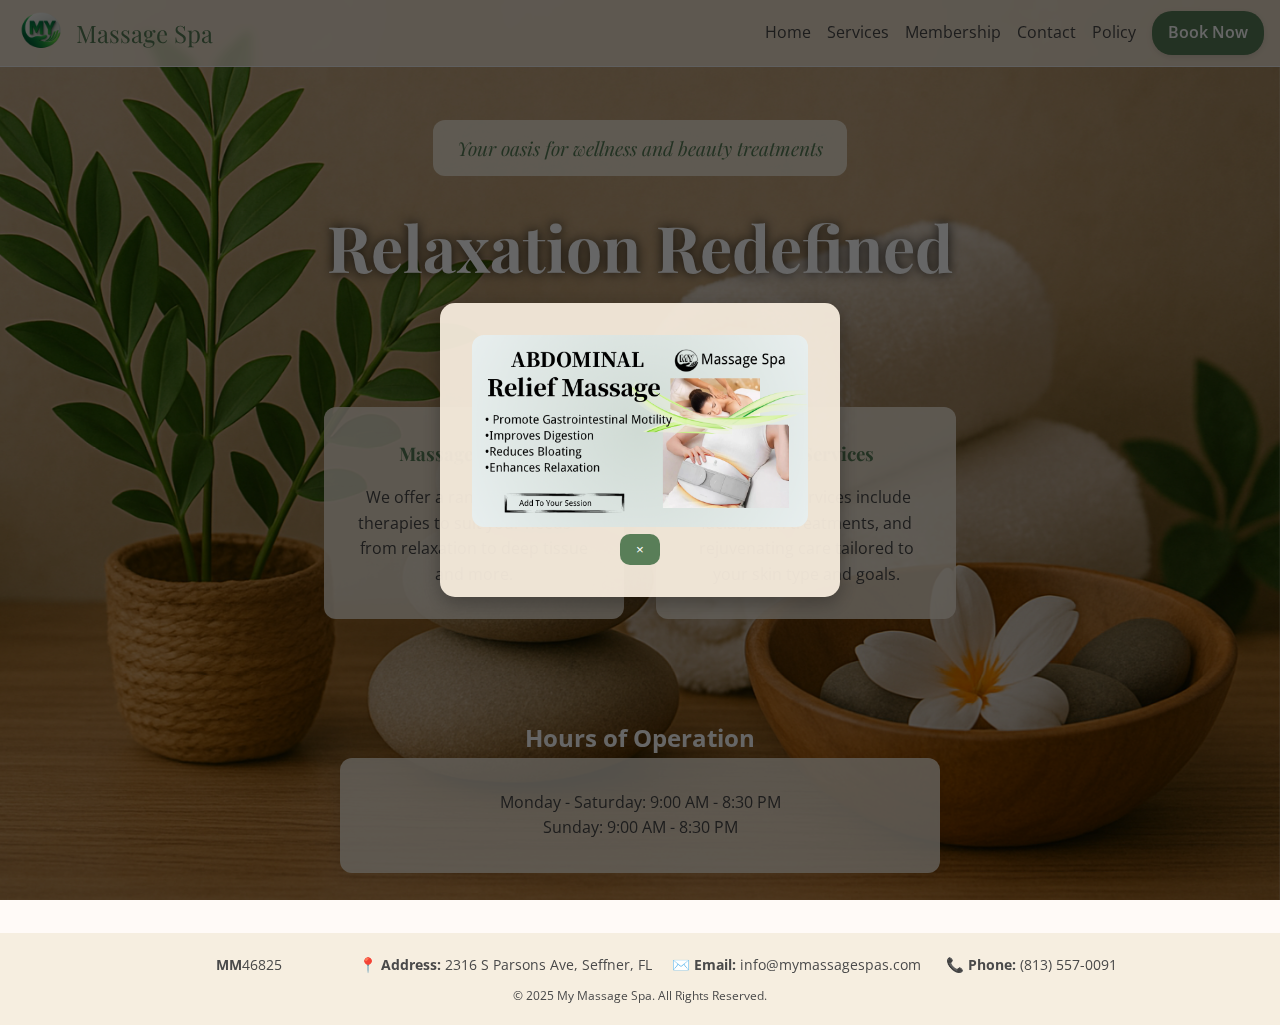
<file: index.html>
<!DOCTYPE html>
<html lang="en">
<head>
  <!-- Event snippet for Get directions conversion page -->
<script>
  gtag('event', 'conversion', {'send_to': 'AW-17532686740/OVBuCKWoq5gbEJSjnqhB'});
</script>

  <!-- Google tag (gtag.js) --> 
  <script async src="https://www.googletagmanager.com/gtag/js?id=AW-17532686740"></script> <script> window.dataLayer = window.dataLayer || []; function gtag(){dataLayer.push(arguments);} gtag('js', new Date()); gtag('config', 'AW-17532686740'); </script>
  <meta charset="UTF-8">
  <meta name="viewport" content="width=device-width, initial-scale=1.0">
  <title>My Massage Spa | Seffner, FL - Your Oasis for Wellness & Beauty</title>
  <meta name="description" content="Relax, rejuvenate, and refresh at My Massage Spa in Seffner, Florida. Offering massages, facials, and holistic wellness treatments for mind and body.">
  <meta name="keywords" content="massage spa, Seffner spa, wellness, beauty treatments, facials, body massage, relaxation, holistic therapy, massage, massage near me, spa near me, Florida spa, Reflexology">

  <!-- Open Graph -->
  <meta property="og:type" content="website">
  <meta property="og:title" content="My Massage Spa | Seffner, FL - Your Oasis for Wellness & Beauty">
  <meta property="og:description" content="Relax, rejuvenate, and refresh at My Massage Spa in Seffner, Florida. Offering massages, facials, and holistic wellness treatments for mind and body.">
  <meta property="og:image" content="https://yourwebsite.com/images/hero-image.jpg">
  <meta property="og:url" content="https://yourwebsite.com">

  <!-- Twitter -->
  <meta name="twitter:card" content="summary_large_image">
  <meta name="twitter:title" content="My Massage Spa | Seffner, FL - Your Oasis for Wellness & Beauty">
  <meta name="twitter:description" content="Relax, rejuvenate, and refresh at My Massage Spa in Seffner, Florida. Offering massages, facials, and holistic wellness treatments for mind and body.">
  <meta name="twitter:image" content="https://yourwebsite.com/images/hero-image.jpg">

  <link href="https://fonts.googleapis.com/css2?family=Playfair+Display:wght@700&family=Open+Sans&display=swap" rel="stylesheet">

  <style>
    /* Reset & base */
    * { margin: 0; padding: 0; box-sizing: border-box; }
    html, body { width: 100%; min-height: 100%; font-family: 'Open Sans', sans-serif; background-color: #fffaf7; color: #4a4a4a; line-height: 1.6; }

    /* Header */
    header {
      background-color: rgba(245, 235, 220, 0.8);
      position: fixed;
      top: 0; left: 0; width: 100%;
      z-index: 1000;
      padding: 0.5rem 1rem;
      display: flex;
      justify-content: space-between;
      align-items: center;
      border-bottom: 1px solid #eee;
      backdrop-filter: blur(5px);
    }
    .logo { font-family: 'Playfair Display', serif; display: flex; align-items: center; font-size: 1.5rem; color: #597e58; }
    .logo-img { height: 50px; margin-right: 10px; }
    nav { display: flex; flex-wrap: wrap; align-items: center; gap: 1rem; }
    nav a { text-decoration: none; color: #4a4a4a; font-size: 1rem; }
    .book-btn { padding: 0.6rem 1rem; background-color: #597e58; color: white; border: none; border-radius: 20px; text-decoration: none; font-weight: 600; box-shadow: 0 2px 6px rgba(0,0,0,0.1); transition: background 0.3s, transform 0.2s; white-space: nowrap; }
    .book-btn:hover { background-color: #476d47; transform: scale(1.03); }
    @media (max-width: 768px) { nav { gap: 0.5rem; flex-wrap: wrap; justify-content: flex-end; } nav a { font-size: 0.9rem; } .book-btn { padding: 0.5rem 0.8rem; font-size: 0.9rem; } }
    @media (max-width: 500px) { header { flex-direction: column; align-items: flex-start; } nav { flex-direction: column; width: 100%; align-items: flex-start; } nav a, .book-btn { width: 100%; text-align: left; } }

    /* Hero Section as full page background */
    .hero-bg {
      position: fixed;
      top: 0; left: 0;
      width: 100%; height: 100%;
      background: url('Images/Hero.png') center top/cover no-repeat;
      z-index: 0;
    }
    .content-wrapper {
      position: relative;
      z-index: 10;
    }

    .hero-content {
      padding-top: 120px;
      text-align: center;
    }
    .hero-caption { font-family: 'Playfair Display', serif; font-style: italic; font-size: 1.2rem; background: rgba(245, 235, 220, 0.85); color: #597e58; padding: 0.8rem 1.5rem; border-radius: 12px; margin-bottom: 20px; display: inline-block; }
    .hero h1 { font-family: 'Playfair Display', serif; font-size: 4rem; font-weight: 700; text-shadow: 0 0 12px rgba(0,0,0,0.8); margin-bottom: 30px; color: #fff; }
    .hero h2 { font-family: 'Playfair Display', serif; margin-bottom: 1rem; color: white; }
    @media (max-width: 768px) { .hero {padding-top: 160px;}}
    @media (max-width: 480px) {
  .hero {
    padding-top: 180px; /* adjust for mobile */
   
  }
}
    @media (max-width: 768px) { .hero h1 { font-size: 2.5rem; } .hero-caption { font-size: 1rem; } }
    @media (max-width: 480px) { .hero h1 { font-size: 2rem; } .hero-caption { font-size: 0.9rem; padding: 0.6rem 1rem; } }

    /* Services */
    #services { padding: 40px 20px; text-align: center;}
    .services-container { display: flex; gap: 2rem; flex-wrap: wrap; justify-content: center; }
    .service-card { background: rgba(245, 235, 220, 0.85); border-radius: 12px; padding: 2rem; flex: 1 1 280px; max-width: 300px; text-align: center; transition: transform 0.3s, box-shadow 0.3s; }
    .service-card:hover { transform: translateY(-5px); box-shadow: 0 8px 25px rgba(0,0,0,0.2); }
    .service-card h3 { font-family: 'Playfair Display', serif; margin-bottom: 1rem; color: #597e58; }

    /* Hours */
    #hours { padding: 60px 20px; text-align: center; }
    .contact-info { background: rgba(245, 235, 220, 0.85); border-radius: 12px; padding: 2rem; max-width: 600px; margin: 0 auto; box-shadow: 0 4px 15px rgba(0,0,0,0.1); }

    /* Footer */
    footer { background: rgba(245, 235, 220, 0.85); text-align: center; padding: 20px; }
    .footer-content { display: flex; flex-wrap: wrap; justify-content: center; gap: 20px; margin-bottom: 10px; }
    .footer-item { min-width: 180px; font-size: 0.9rem; }
    .footer-bottom { font-size: 0.75rem; }

    /* Popup Dont change*/
    .modal { display: none; position: fixed; z-index: 1001; left: 0; top: 0; width: 100%; height: 100%; background: rgba(0,0,0,0.6); justify-content: center; align-items: center; }
    .modal-content { background: rgba(245, 235, 220, 0.95); border-radius: 15px; padding: 2rem; max-width: 400px; text-align: center; box-shadow: 0 6px 20px rgba(0,0,0,0.3); }
    .modal-content h2 { font-family: 'Playfair Display', serif; color: #597e58; margin-bottom: 1rem; }
    .modal-close { background: #597e58; color: white; border: none; padding: 0.5rem 1rem; border-radius: 10px; cursor: pointer; }
  </style>
</head>
<body>

<header>
  <div class="logo">
    <img src="Images/logo_transparent.png" alt="My Massage Spa Logo" class="logo-img">
    Massage Spa
  </div>
  <nav>
    <a href="index.html">Home</a>
    <a href="services.html">Services</a>
    <a href="Membership.html">Membership</a>
    <a href="contact.html">Contact</a>
    <a href="policy.html">Policy</a>
    <a href="https://go.booker.com/location/MyMassageSpaL54722/service-menu" class="book-btn">Book Now</a>
  </nav>
</header>

<!-- Hero background layer -->
<div class="hero-bg"></div>

<div class="content-wrapper">
  <section class="hero">
    <div class="hero-content">
      <p class="hero-caption">Your oasis for wellness and beauty treatments</p>
      <h1>Relaxation Redefined</h1>
    </div>
  </section>

  <section id="services">
    <h2 style="color: white;">Our Services</h2>
    <div class="services-container">
      <div class="service-card">
        <h3>Massage Services</h3>
        <p>We offer a range of massage therapies to suit your needs — from relaxation to deep tissue and more.</p>
      </div>
      <div class="service-card">
        <h3>Beauty Services</h3>
        <p>Our beauty services include facials, skin treatments, and rejuvenating care tailored to your skin type and goals.</p>
      </div>
    </div>
  </section>

  <section id="hours">
    <h2 style = "color: white;">Hours of Operation</h2>
    <div class="contact-info">
      <p>Monday - Saturday: 9:00 AM - 8:30 PM</p>
      <p>Sunday: 9:00 AM - 8:30 PM</p>
    </div>
  </section>

  <footer>
    <div class="footer-content">
      <div class="footer-item"><strong>MM</strong>46825</div>
      <div class="footer-item"><strong>📍 Address:</strong> 2316 S Parsons Ave, Seffner, FL</div>
      <div class="footer-item"><strong>✉️ Email:</strong> info@mymassagespas.com</div>
      <div class="footer-item"><strong>📞 Phone:</strong> (813) 557-0091</div>
    </div>
    <p class="footer-bottom">&copy; 2025 My Massage Spa. All Rights Reserved.</p>
  </footer>
</div>

<!-- Promo Modal Popup -->
<div id="promoModal" class="modal">
  <div class="modal-content">
    <!--Change this line of code to change image-->
    <img src="Images/Abdominal.png" alt="Special Offer" style="max-width:100%; border-radius:12px;"/>
    <button class="modal-close" onclick="closeModal('promoModal')">&times;</button>
  </div>
</div>

<!-- Booking Modal -->
<div id="bookingModal" class="modal">
  <div class="modal-content">
    <h2>Online Booking Coming Soon</h2>
    <p>Please book with us over the phone:</p>
    <p><a href="tel:18135570091" class="phone-link">(813) 557-0091</a></p>
    <button class="modal-close" onclick="closeModal('bookingModal')">Close</button>
  </div>
</div>

<script>
  function openModal(id) { document.getElementById(id).style.display = "flex"; }
  function closeModal(id) { document.getElementById(id).style.display = "none"; }
  window.addEventListener("load", function () { document.getElementById("promoModal").style.display = "flex"; });
  window.addEventListener("click", function (e) { const modals = document.querySelectorAll(".modal"); modals.forEach(modal => { if (e.target === modal) modal.style.display = "none"; }); });
</script>

</body>
</html>
</file>
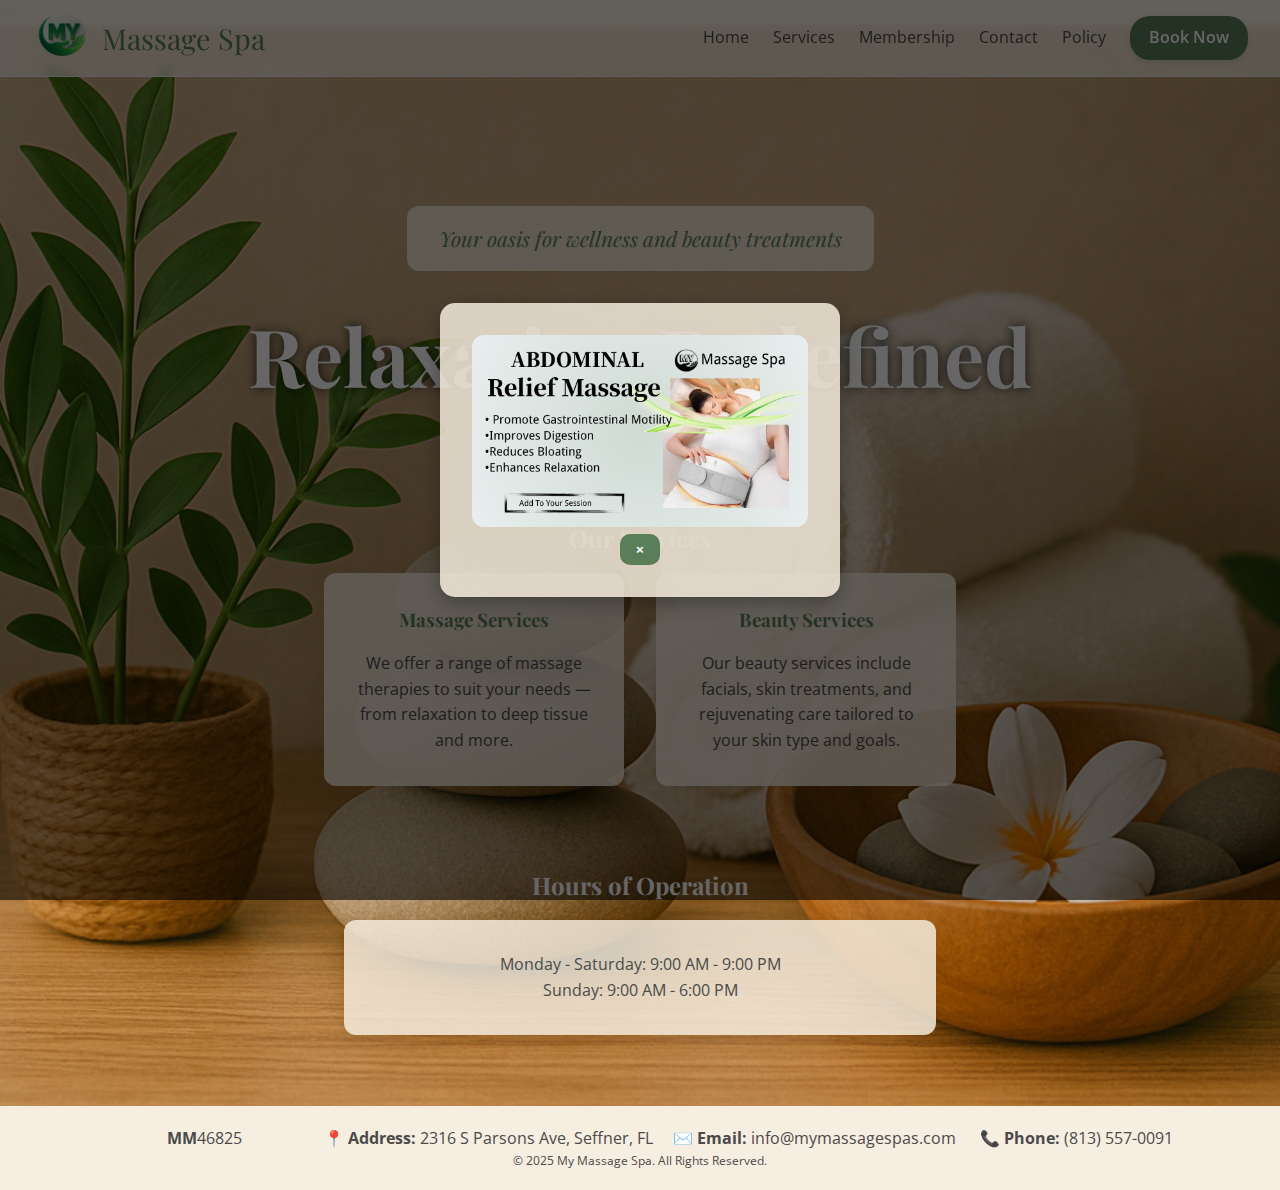
<file: HTML/index.html>
<!DOCTYPE html>
<html lang="en">
<head>
  <meta charset="UTF-8">
  <meta name="viewport" content="width=device-width, initial-scale=1.0">
  <title>My Massage Spa | Seffner, FL - Your Oasis for Wellness & Beauty</title>
  <meta name="description" content="Relax, rejuvenate, and refresh at My Massage Spa in Seffner, Florida. Offering massages, facials, and holistic wellness treatments for mind and body.">
  <meta name="keywords" content="massage spa, Seffner spa, wellness, beauty treatments, facials, body massage, relaxation, holistic therapy, massage, massage near me, spa near me, Florida spa, Reflexology">">

  <!-- Open Graph / Facebook CHANGE LATER-->
  <meta property="og:type" content="website">
  <meta property="og:title" content="My Massage Spa | Seffner, FL - Your Oasis for Wellness & Beauty">
  <meta property="og:description" content="Relax, rejuvenate, and refresh at My Massage Spa in Seffner, Florida. Offering massages, facials, and holistic wellness treatments for mind and body.">
  <meta property="og:image" content="https://yourwebsite.com/images/hero-image.jpg">
  <meta property="og:url" content="https://yourwebsite.com">

  <!-- Twitter CHANGE LATER-->
  <meta name="twitter:card" content="summary_large_image">
  <meta name="twitter:title" content="My Massage Spa | Seffner, FL - Your Oasis for Wellness & Beauty">
  <meta name="twitter:description" content="Relax, rejuvenate, and refresh at My Massage Spa in Seffner, Florida. Offering massages, facials, and holistic wellness treatments for mind and body.">
  <meta name="twitter:image" content="https://yourwebsite.com/images/hero-image.jpg">
  <link href="https://fonts.googleapis.com/css2?family=Playfair+Display:wght@700&family=Open+Sans&display=swap" rel="stylesheet">
  <style>
    /* Reset & base */
    * {
      margin: 0;
      padding: 0;
      box-sizing: border-box;
    }
    html, body {
      width: 100%;
      min-height: 100%;
      font-family: 'Open Sans', sans-serif;
      background-color: #fffaf7;
      color: #4a4a4a;
      line-height: 1.6;
    }

    /* Header */
    header {
      background-color: rgba(245, 235, 220, 0.8);
      position: fixed;
      top: 0;
      left: 0;
      width: 100%;
      z-index: 1000; /* always on top */
      padding: 0.5rem 2rem;
      display: flex;
      justify-content: space-between;
      align-items: center;
      border-bottom: 1px solid #eee;
      backdrop-filter: blur(5px);
    }
    .logo {
      font-family: 'Playfair Display', serif;
      display: flex;
      align-items: center;
      font-size: 1.8rem;
      color: #597e58;
    }
    .logo-img { height: 60px; margin-right: 10px; }
    nav {
      display: flex;
      flex-wrap: wrap;
      align-items: center;
      gap: 1.5rem;
    }
    nav a {
      text-decoration: none;
      color: #4a4a4a;
    }
    .book-btn {
      padding: 0.6rem 1.2rem;
      background-color: #597e58;
      color: white;
      border: none;
      border-radius: 20px;
      text-decoration: none;
      font-weight: 600;
      box-shadow: 0 2px 6px rgba(0, 0, 0, 0.1);
      transition: background 0.3s, transform 0.2s;
      white-space: nowrap;
    }
    .book-btn:hover { background-color: #476d47; transform: scale(1.03); }

    @media (max-width: 700px) {
      nav { gap: 0.5rem; }
      .book-btn { padding: 0.5rem 0.8rem; font-size: 0.95rem; margin-top: 0.5rem; }
    }
    @media (max-width: 500px) {
      nav { flex-direction: column; align-items: flex-end; }
      .book-btn { width: 100%; margin-top: 0.5rem; }
    }

    /* Hero Section */
.hero {
  display: flex;
  flex-direction: column; /* stack content vertically */
  align-items: center;    /* center horizontally */
  justify-content: flex-start; /* start from top */
  position: relative;
  height: 120vh;
  background: url('../Images/Hero.png') center/cover no-repeat;
  padding-top: 120px; /* space for header */
}

.hero-content {
  position: relative;
  display: flex;
  flex-direction: column;
  align-items: center;
  justify-content: flex-start;
  z-index: 10; /* ensures content floats above hero image */
  padding: 60px 20px;
}

/* Hero Caption */
.hero-caption {
  font-family: 'Playfair Display', serif;
  font-style: italic;
  font-size: 1.3rem;
  background: rgba(245, 235, 220, 0.85);
  color: #597e58;
  padding: 1rem 2rem;
  border-radius: 12px;
  margin-bottom: 20px;
  display: inline-block;
  position: center;
  top: 20px;
  z-index: 15; /* above everything in hero-content */
}

/* Hero Heading */
.hero h1 {
  font-family: 'Playfair Display', serif;
  font-size: 5rem;
  font-weight: 700;
  text-shadow: 0 0 12px rgba(0,0,0,0.8);
  margin-bottom: 40px;
  color: #fff;
}
.hero h2 {
  font-family: 'Playfair Display', serif; margin-bottom: 1rem; color: white; text-align: center;
}

/* Services section floats above hero */
#services {
/* adjust as needed */
  position: relative;
  z-index: 20;
}
    .services-container {
      display: flex;
      gap: 2rem;
      flex-wrap: wrap;
      justify-content: center;
    }
    .service-card {
      background: rgba(245, 235, 220, 0.85);
      border-radius: 12px;
      padding: 2rem;
      max-width: 300px;
      text-align: center;
      transition: transform 0.3s, box-shadow 0.3s;
      color: #4a4a4a;
    }
    .service-card:hover { transform: translateY(-5px); box-shadow: 0 8px 25px rgba(0,0,0,0.2); }
    .service-card h3 { font-family: 'Playfair Display', serif; margin-bottom: 1rem; color: #597e58; }

    /* Hours Section */
    #hours {
      padding: 80px 20px 40px 20px;
      text-align: center;
    }
    .contact-info {
      background: rgba(245, 235, 220, 0.85);
      border-radius: 12px;
      padding: 2rem;
      max-width: 600px;
      margin: 0 auto;
      box-shadow: 0 4px 15px rgba(0,0,0,0.1);
      color: #4a4a4a;
    }

    /* Footer */
    footer {
      background: rgba(245, 235, 220, 0.85);
      color: #4a4a4a;
      text-align: center;
      padding: 20px;
      width: 100%;
      position: relative;
      bottom: 0;
    }
    .footer-content {
      display: flex;
      flex-wrap: wrap;
      justify-content: center;
      gap: 20px;
      margin-bottom: 0px;
    }
    .footer-item { min-width: 200px; }
    .footer-bottom { font-size: 0.75rem; color: #4a4a4a; }

    /* Promo Modal */
    .modal {
      display: none;
      position: fixed;
      z-index: 1001;
      left: 0; top: 0;
      width: 100%; height: 100%;
      background: rgba(0,0,0,0.6);
      justify-content: center; align-items: center;
    }
    .modal-content {
      position: relative;
      background: rgba(245, 235, 220, 0.85);
      border-radius: 15px;
      padding: 2rem;
      max-width: 400px;
      text-align: center;
      box-shadow: 0 6px 20px rgba(0,0,0,0.3);
      animation: fadeIn 0.4s ease;
    }
    .modal-content h2 { font-family: 'Playfair Display', serif; color: #597e58; margin-bottom: 1rem; }
    .modal-content p { margin-bottom: 1.5rem; font-size: 1rem; color: #4a4a4a; }
    .modal-close {
      background: #597e58; color: white; border: none;
      padding: 0.5rem 1rem; border-radius: 10px; cursor: pointer;
      font-weight: 600;
    }
    @keyframes fadeIn { from { opacity:0; transform: translateY(-20px); } to { opacity:1; transform: translateY(0); } }

  </style>
</head>
<body>

<header>
  <div class="logo">
    <img src="../Images/logo_transparent.png" alt="My Massage Spa Logo" class="logo-img">
    Massage Spa
  </div>
  <nav>
    <a href="../HTML/index.html">Home</a>
    <a href="../HTML/services.html">Services</a>
    <a href="../HTML/Membership.html">Membership</a>
    <a href="../HTML/contact.html">Contact</a>
    <a href="../HTML/policy.html">Policy</a>
    <a href="#" class="book-btn" onclick="openModal('bookingModal')">Book Now</a>
  </nav>
</header>

<section class="hero">
  <div class="hero-content">
    <p class="hero-caption">Your oasis for wellness and beauty treatments</p>
    <h1>Relaxation Redefined</h1>
  </div>
  <section id="services">
  <h2>Our Services</h2>
  <div class="services-container">
    <div class="service-card">
      <h3>Massage Services</h3>
      <p>We offer a range of massage therapies to suit your needs — from relaxation to deep tissue and more.</p>
    </div>
    <div class="service-card">
      <h3>Beauty Services</h3>
      <p>Our beauty services include facials, skin treatments, and rejuvenating care tailored to your skin type and goals.</p>
    </div>
  </div>
  <section id="hours">
  <h2>Hours of Operation</h2>
  <div class="contact-info">
    <p>Monday - Saturday: 9:00 AM - 9:00 PM</p>
    <p>Sunday: 9:00 AM - 6:00 PM</p>
  </div>
</section>
</section>
</section>


<footer>
  <div class="footer-content">
    <div class="footer-item"><strong>MM</strong>46825</div>
    <div class="footer-item"><strong>📍 Address:</strong> 2316 S Parsons Ave, Seffner, FL</div>
    <div class="footer-item"><strong>✉️ Email:</strong> info@mymassagespas.com</div>
    <div class="footer-item"><strong>📞 Phone:</strong> (813) 557-0091</div>
  </div>
  <p class="footer-bottom">&copy; 2025 My Massage Spa. All Rights Reserved.</p>
</footer>

<!-- Promo Modal -->
<div id="promoModal" class="modal">
  <div class="modal-content">
      <img src="../Images/Abdominal.png" alt="Special Offer" style="max-width:100%; border-radius:12px;"/>
      <button class="modal-close" onclick="closeModal('promoModal')">&times;</button>
  </div>
</div>

<!-- Booking Modal -->
<div id="bookingModal" class="modal">
  <div class="modal-content">
    <span class="close" onclick="closeModal('bookingModal')"></span>
    <h2>Online Booking Coming Soon</h2>
    <p>Please book with us over the phone:</p>
    <p><a href="tel:18135570091" class="phone-link">(813) 557-0091</a></p>
  </div>
</div>

<script>
  function openModal(id) { document.getElementById(id).style.display = "flex"; }
  function closeModal(id) { document.getElementById(id).style.display = "none"; }

  window.addEventListener("load", function () {
    document.getElementById("promoModal").style.display = "flex";
  });
  window.addEventListener("click", function (e) {
    const modals = document.querySelectorAll(".modal");
    modals.forEach(modal => { if (e.target === modal) modal.style.display = "none"; });
  });
</script>

</body>
</html>
</file>
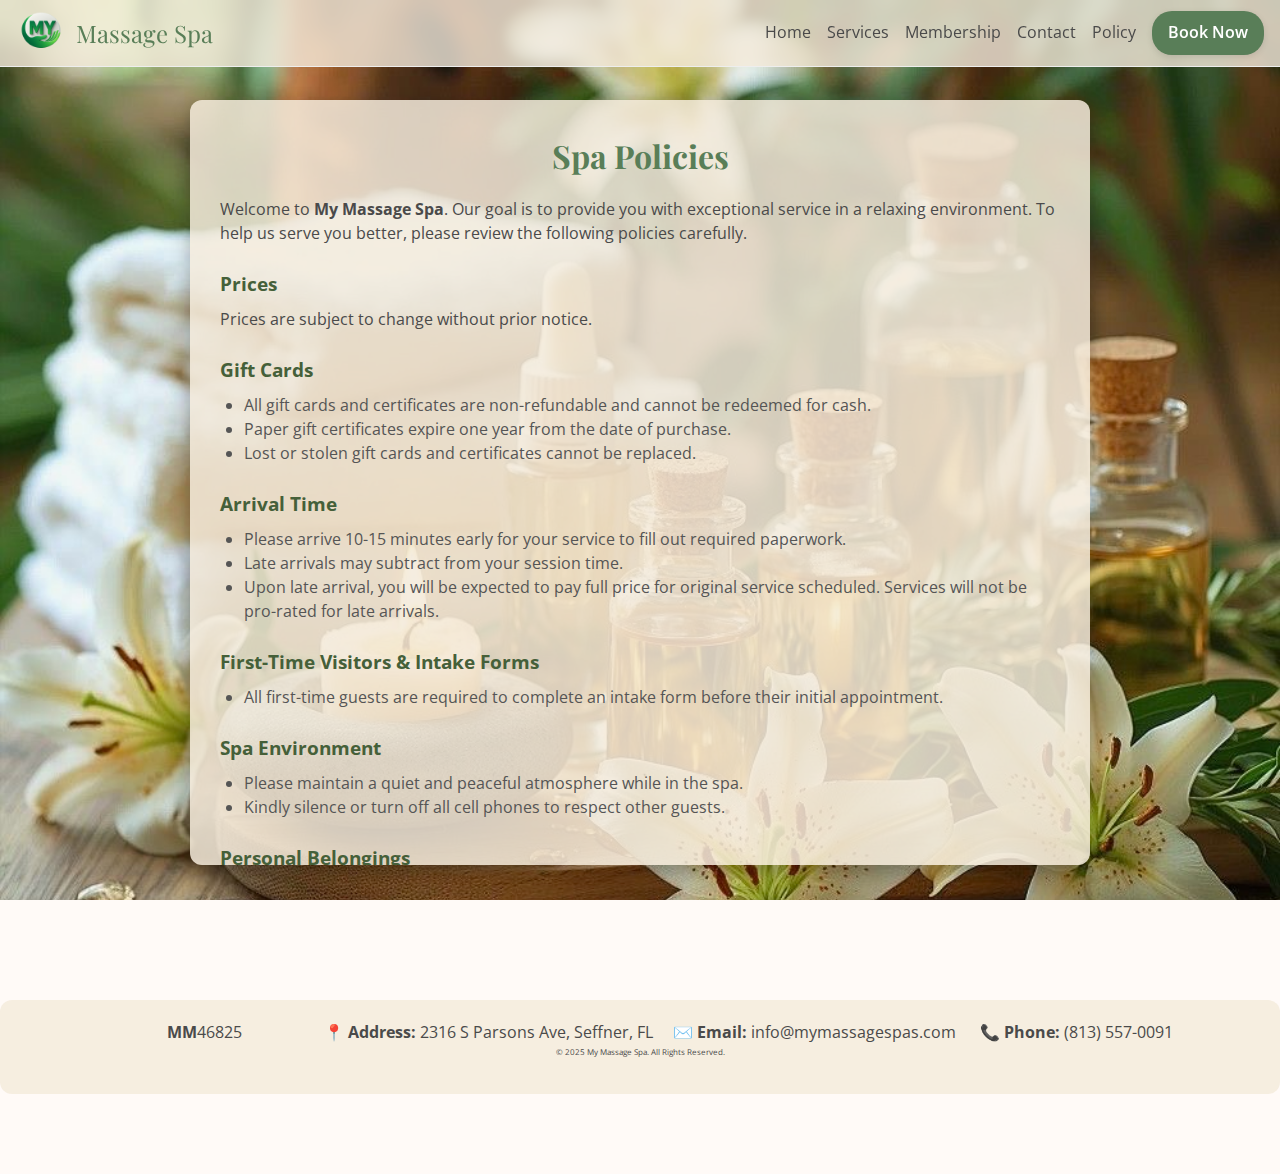
<file: policy.html>
<!DOCTYPE html>
<html lang="en">
<head>
  <meta charset="UTF-8" />
  <meta name="viewport" content="width=device-width, initial-scale=1" />
  <!-- Primary Meta Tags -->
  <title>Policies | My Massage Spa - Seffner, FL</title>
  <meta name="description" content="Review the policies at My Massage Spa in Seffner, Florida. Learn about our appointment, cancellation, and wellness guidelines for a smooth spa experience.">
  <meta name="keywords" content="spa policies, massage spa rules, cancellation policy, appointment guidelines, wellness guidelines, My Massage Spa Seffner">

  <!-- Open Graph / Facebook -->
  <meta property="og:type" content="website">
  <meta property="og:title" content="Policies | My Massage Spa - Seffner, FL">
  <meta property="og:description" content="Review the policies at My Massage Spa in Seffner, Florida. Learn about our appointment, cancellation, and wellness guidelines for a smooth spa experience.">
  <meta property="og:image" content="https://yourwebsite.com/images/policies-hero.jpg">
  <meta property="og:url" content="https://yourwebsite.com/policy.html">

  <!-- Twitter -->
  <meta name="twitter:card" content="summary_large_image">
  <meta name="twitter:title" content="Policies | My Massage Spa - Seffner, FL">
  <meta name="twitter:description" content="Review the policies at My Massage Spa in Seffner, Florida. Learn about our appointment, cancellation, and wellness guidelines for a smooth spa experience.">
  <meta name="twitter:image" content="https://yourwebsite.com/images/policies-hero.jpg">
  <link href="https://fonts.googleapis.com/css2?family=Playfair+Display:wght@700&family=Open+Sans&display=swap" rel="stylesheet"/>
  <style>
    /* Reset & base */
    * {
      margin: 0;
      padding: 0;
      box-sizing: border-box;
    }
    body {
      font-family: 'Open Sans', sans-serif;
      background-color: #fffaf7;
      color: #4a4a4a;
      line-height: 1.6;
      padding: 0;
    }

    /* Header */
    header {
      background-color: rgba(245, 235, 220, 0.8);
      position: fixed;
      top: 0; left: 0; width: 100%;
      z-index: 1000;
      padding: 0.5rem 1rem;
      display: flex;
      justify-content: space-between;
      align-items: center;
      border-bottom: 1px solid #eee;
      backdrop-filter: blur(5px);
    }
    .logo { font-family: 'Playfair Display', serif; display: flex; align-items: center; font-size: 1.5rem; color: #597e58; }
    .logo-img { height: 50px; margin-right: 10px; }
    nav { display: flex; flex-wrap: wrap; align-items: center; gap: 1rem; }
    nav a { text-decoration: none; color: #4a4a4a; font-size: 1rem; }
    .book-btn { padding: 0.6rem 1rem; background-color: #597e58; color: white; border: none; border-radius: 20px; text-decoration: none; font-weight: 600; box-shadow: 0 2px 6px rgba(0,0,0,0.1); transition: background 0.3s, transform 0.2s; white-space: nowrap; }
    .book-btn:hover { background-color: #476d47; transform: scale(1.03); }
    @media (max-width: 768px) { nav { gap: 0.5rem; flex-wrap: wrap; justify-content: flex-end; } nav a { font-size: 0.9rem; } .book-btn { padding: 0.5rem 0.8rem; font-size: 0.9rem; } }
    @media (max-width: 500px) { header { flex-direction: column; align-items: flex-start; } nav { flex-direction: column; width: 100%; align-items: flex-start; } nav a, .book-btn { width: 100%; text-align: left; } }

    /* Hero */
.hero {
  background: url("Images/Hero.jpeg") center/cover fixed;
  display: flex;
  flex-direction: column; /* stack content vertically */
  align-items: center;    /* center horizontally */
  justify-content: flex-start; /* start from top */
  position: relative;
  height: 120vh;
  padding-top: 120px; /* space for header on desktop */
  margin-top: -80px;
}

/* Content container */
.hero-content {
  position: relative;
  z-index: 2;
  max-width: 900px;
  background: rgba(245, 235, 220, 0.85);
  color: #4a4a4a;
  border-radius: 12px;
  padding: 30px;
  box-shadow: 0 8px 20px rgba(0,0,0,0.3);
  overflow-y: auto;
  max-height: 85vh;
  margin-top: 60px; /* desktop offset from top */
}

/* Mobile adjustments */
@media (max-width: 768px) {
  .hero {
    padding-top: 180px;
    padding-left: 20px;
    padding-right: 20px; /* extra space for mobile nav/header */
    padding-bottom: 50px;
  }
  .hero-content {
    margin-top: 200px; /* push content further down on mobile */
    padding-left: 50px;
    padding-right: 50px;
  }
}
    h1, h2 {
      text-align: center;
      color: #597e58;
      margin-bottom: 1rem;
      font-family: 'Playfair Display', serif;
    }

    h3 {
      color: #456039;
      margin-top: 1.5rem;
      margin-bottom: 0.5rem;
    }

    p, ul {
      font-size: 1rem;
      line-height: 1.5;
      margin-bottom: 1rem;
    }

    ul {
      list-style-type: disc;
      margin-left: 1.5rem;
      color: #555;
    }

    /* Scrollbar for overflow if needed */
    .hero-content::-webkit-scrollbar {
      scrollbar-width: none;
    }
    .hero-content::-webkit-scrollbar-thumb {
      scrollbar-width:none;
    }
    .hero-content::-webkit-scrollbar-track {
      background: #f0f0f0;
    }

    footer {
      background: rgba(245, 235, 220, 0.85);
      border-radius: 12px;
      color: #4a4a4a;
      text-align: center;
      padding: 20px; /* pushes footer down */
    }
    .footer-content {
      display: flex;
      flex-wrap: wrap;
      justify-content: center;
      gap: 20px;
      margin-bottom: 0px;
    }

    .footer-item {
      min-width: 200px;
    }

    .footer-bottom {
      font-size: 0.5rem;
      color: color #4a4a4a;
      color: #4a4a4a;
    }
    /* Promo Modal */
    .modal {
      display: none;
      position: fixed;
      z-index: 1000;
      left: 0; top: 0;
      width: 100%; height: 100%;
      background: rgba(0,0,0,0.6);
      justify-content: center; align-items: center;
    }
    .modal-content {
      position: relative;
      background: rgba(245, 235, 220, 0.85);
      border-radius: 15px;
      padding: 2rem;
      max-width: 400px;
      text-align: center;
      box-shadow: 0 6px 20px rgba(0,0,0,0.3);
      animation: fadeIn 0.4s ease;
    }
    .modal-content h2 { font-family: 'Playfair Display', serif; color: #597e58; margin-bottom: 1rem; }
    .modal-content p { margin-bottom: 1.5rem; font-size: 1rem; color: #4a4a4a; }
    .modal-close {
      background: #597e58; color: white; border: none;
      padding: 0.5rem 1rem; border-radius: 10px; cursor: pointer;
      font-weight: 600;
    }
    @keyframes fadeIn { from { opacity:0; transform: translateY(-20px); } to { opacity:1; transform: translateY(0); } }

  </style>
</head>
<body>
  <header>
    <div class="logo">
      <img src="Images/logo_transparent.png" alt="My Massage Spa Logo" class="logo-img" />
      Massage Spa
    </div>
    <nav>
      <a href="index.html">Home</a>
      <a href="services.html">Services</a>
      <a href="Membership.html">Membership</a>
      <a href="contact.html">Contact</a>
      <a href="policy.html">Policy</a>
      <a href="#" class="book-btn" onclick="openModal('bookingModal')">Book Now</a>
    </nav>
  </header>

  <section class="hero" role="main" aria-labelledby="policy-title">
    <div class="hero-content">
      <h1 id="policy-title">Spa Policies</h1>
      <p>Welcome to <strong>My Massage Spa</strong>. Our goal is to provide you with exceptional service in a relaxing environment. To help us serve you better, please review the following policies carefully.</p>

      <h3>Prices</h3>
      <p>Prices are subject to change without prior notice.</p>

      <h3>Gift Cards</h3>
      <ul>
        <li>All gift cards and certificates are non-refundable and cannot be redeemed for cash.</li>
        <li>Paper gift certificates expire one year from the date of purchase.</li>
        <li>Lost or stolen gift cards and certificates cannot be replaced.</li>
      </ul>

      <h3>Arrival Time</h3>
      <ul>
        <li>Please arrive 10-15 minutes early for your service to fill out required paperwork.</li>
        <li>Late arrivals may subtract from your session time.</li>
        <li>Upon late arrival, you will be expected to pay full price for original service scheduled. Services will not be pro-rated for late arrivals.</li>
      </ul>

      <h3>First-Time Visitors & Intake Forms</h3>
      <ul>
        <li>All first-time guests are required to complete an intake form before their initial appointment.</li>
      </ul>

      <h3>Spa Environment</h3>
      <ul>
        <li>Please maintain a quiet and peaceful atmosphere while in the spa.</li>
        <li>Kindly silence or turn off all cell phones to respect other guests.</li>
      </ul>

      <h3>Personal Belongings</h3>
      <p>We kindly remind you to keep your personal belongings secure during your visit, as My Massage Spa will not be held liable for any lost or stolen items.</p>

      <h3>Cancellations</h3>
      <ul>
        <li>We kindly ask for at least 24 hours’ notice for cancellations.</li>
        <li>Appointments cancelled with less than 24 hours’ notice will be charged the full service price to the credit card on file.</li>
      </ul>

      <h3>Consent and Acknowledgment</h3>
      <p>
        I understand that the services provided by <strong>My Massage Spa</strong> are designed for relaxation and personal well-being and are not a substitute for medical examination, diagnosis, or treatment. I acknowledge that the spa’s therapists are not medical professionals and do not diagnose or prescribe treatment.
      </p>
      <p>
        I agree to inform my therapist of any existing medical conditions, allergies, injuries, or other sensitivities that may affect my treatment or be affected by the services provided.
      </p>
      <p>
        I understand that draping will be used at all times to ensure my privacy and comfort, and only the area being worked on will be uncovered.
      </p>
      <p>
        I acknowledge that inappropriate behavior, remarks, or advances of a sexual nature are strictly prohibited and will result in immediate termination of the session. In such cases, I will be responsible for full payment of the scheduled service.
      </p>
      <p>
        I understand that if the therapist feels uncomfortable or unsafe at any point during the session, they have the right to end the service immediately without refund.
      </p>
      <p>
        I accept full responsibility for my own health and well-being during and after the spa services. I release <strong>My Massage Spa</strong> and its employees from any liability or claims relating to the services provided.
      </p>
    </div>
  </section>
  <!-- Booking Modal -->
  <div id="bookingModal" class="modal">
    <div class="modal-content">
      <span class="close" onclick="closeModal('bookingModal')"></span>
      <h2>Online Booking Coming Soon</h2>
      <p>Please book with us over the phone:</p>
      <p><a href="tel:18135570091" class="phone-link">(813) 557-0091</a></p>
    </div>
  </div>
  <footer>
    <div class="footer-content">
      <div class="footer-item">
        <strong>MM</strong>46825
      </div>
      <div class="footer-item">
        <strong>📍 Address:</strong> 2316 S Parsons Ave, Seffner, FL
      </div>
      <div class="footer-item">
        <strong>✉️ Email:</strong> info@mymassagespas.com
      </div>
      <div class="footer-item">
        <strong>📞 Phone:</strong> (813) 557-0091
      </div>
    </div>
    <p class="footer-bottom">&copy; 2025 My Massage Spa. All Rights Reserved.</p>
  </footer>
  
</body>
<script>
    // ✅ General modal functions
    function openModal(id) {
        document.getElementById(id).style.display = "flex";
      }

      function closeModal(id) {
        document.getElementById(id).style.display = "none";
      }

      // ✅ Keep your existing promo modal auto-open
      window.addEventListener("load", function () {
        document.getElementById("promoModal").style.display = "flex";
      });

      // ✅ Close modal if user clicks outside content
      window.addEventListener("click", function (e) {
        const modals = document.querySelectorAll(".modal");
        modals.forEach(modal => {
          if (e.target === modal) {
            modal.style.display = "none";
          }
        });
      });
  </script>
</html>
</file>
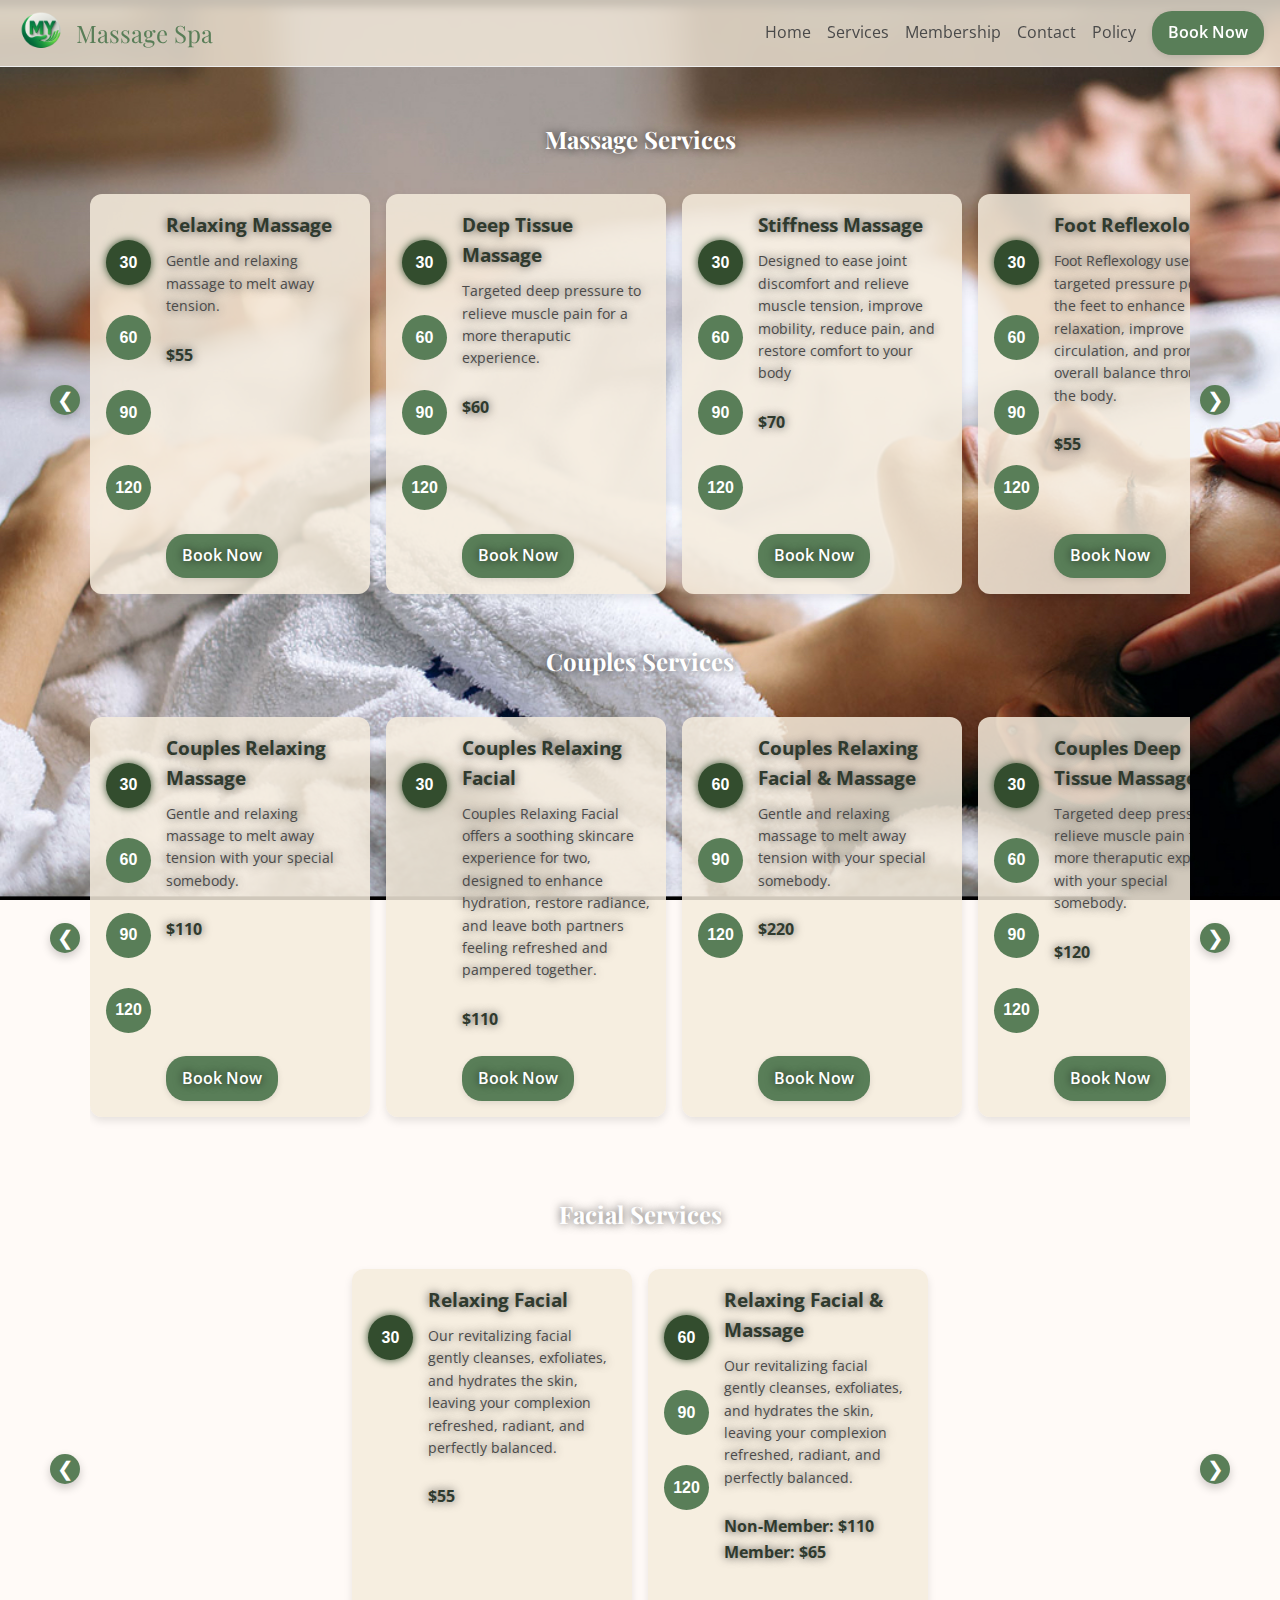
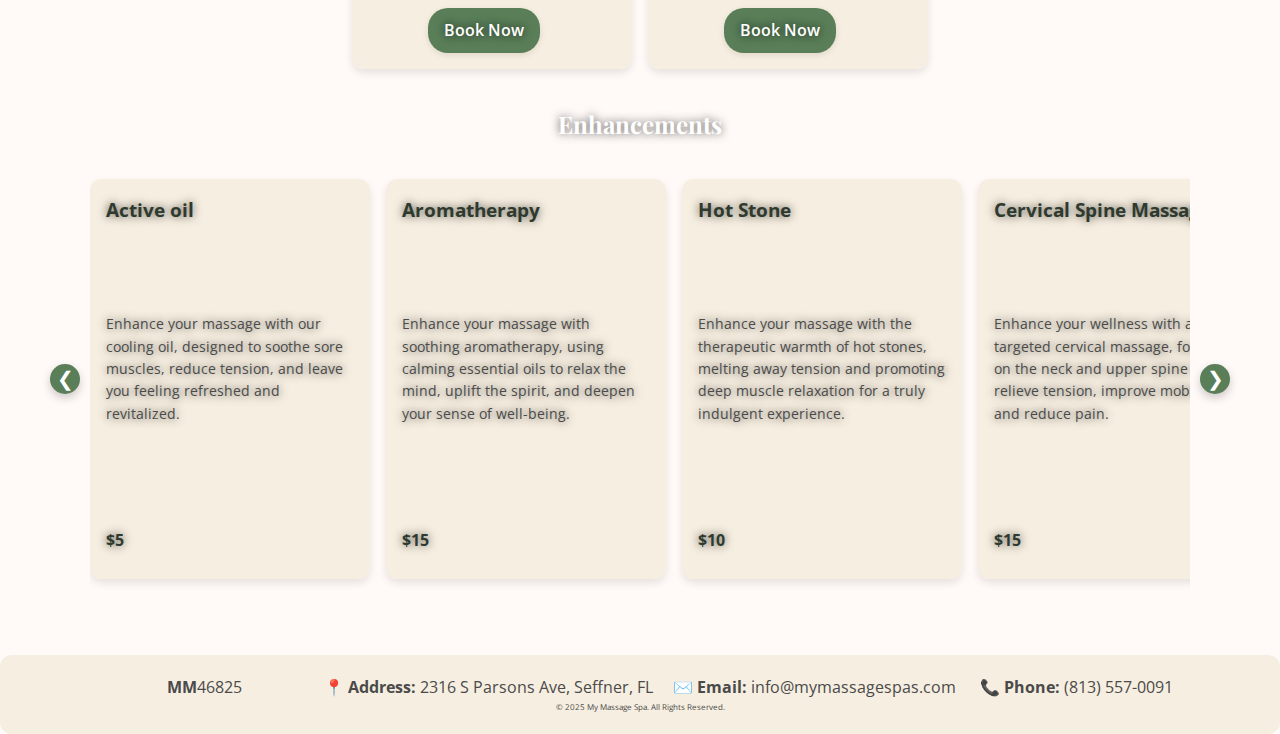
<file: services.html>
<!DOCTYPE html>
<html lang="en">
<head>
  <!-- Event snippet for Get directions conversion page -->
<script>
  gtag('event', 'conversion', {'send_to': 'AW-17532686740/OVBuCKWoq5gbEJSjnqhB'});
</script>

  <!-- Google tag (gtag.js) --> 
  <script async src="https://www.googletagmanager.com/gtag/js?id=AW-17532686740"></script> <script> window.dataLayer = window.dataLayer || []; function gtag(){dataLayer.push(arguments);} gtag('js', new Date()); gtag('config', 'AW-17532686740'); </script>
  <meta charset="UTF-8" />
  <meta name="viewport" content="width=device-width, initial-scale=1" />
  <title>Explore Our Services | My Massage Spa - Seffner, FL</title>
  <meta name="description" content="Explore the relaxing and rejuvenating services at My Massage Spa in Seffner, Florida. Massages, facials, foot reflexology, and more for ultimate wellness.">
  <meta name="keywords" content="massage services, spa treatments, Seffner spa, body massage, facials, foot reflexology, relaxation, wellness treatments">

  <!-- Open Graph / Facebook -->
  <meta property="og:type" content="website">
  <meta property="og:title" content="Our Services | My Massage Spa - Seffner, FL">
  <meta property="og:description" content="Explore the relaxing and rejuvenating services at My Massage Spa in Seffner, Florida. Massages, facials, foot reflexology, and more for ultimate wellness.">
  <meta property="og:image" content="https://yourwebsite.com/images/services-hero.jpg">
  <meta property="og:url" content="https://yourwebsite.com/services.html">

  <!-- Twitter -->
  <meta name="twitter:card" content="summary_large_image">
  <meta name="twitter:title" content="Our Services | My Massage Spa - Seffner, FL">
  <meta name="twitter:description" content="Explore the relaxing and rejuvenating services at My Massage Spa in Seffner, Florida. Massages, facials, foot reflexology, and more for ultimate wellness.">
  <meta name="twitter:image" content="https://yourwebsite.com/images/services-hero.jpg">
  <link href="https://fonts.googleapis.com/css2?family=Playfair+Display:wght@700&family=Open+Sans&display=swap" rel="stylesheet"/>
  <style>
    /* Reset & base */
    * {
      margin: 0;
      padding: 0;
      box-sizing: border-box;
    }
    html, body {
      width: 100%;
      overflow-x: hidden;
      font-family: 'Open Sans', sans-serif;
      background-color: #fffaf7;
      color: #4a4a4a;
      line-height: 1.6;
    }

    /* Header */
     header {
      background-color: rgba(245, 235, 220, 0.8);
      position: fixed;
      top: 0; left: 0; width: 100%;
      z-index: 1000;
      padding: 0.5rem 1rem;
      display: flex;
      justify-content: space-between;
      align-items: center;
      border-bottom: 1px solid #eee;
      backdrop-filter: blur(5px);
    }
    .logo { font-family: 'Playfair Display', serif; display: flex; align-items: center; font-size: 1.5rem; color: #597e58; }
    .logo-img { height: 50px; margin-right: 10px; }
    nav { display: flex; flex-wrap: wrap; align-items: center; gap: 1rem; }
    nav a { text-decoration: none; color: #4a4a4a; font-size: 1rem; }
    .book-btn { padding: 0.6rem 1rem; background-color: #597e58; color: white; border: none; border-radius: 20px; text-decoration: none; font-weight: 600; box-shadow: 0 2px 6px rgba(0,0,0,0.1); transition: background 0.3s, transform 0.2s; white-space: nowrap; }
    .book-btn:hover { background-color: #476d47; transform: scale(1.03); }
    @media (max-width: 768px) { nav { gap: 0.5rem; flex-wrap: wrap; justify-content: flex-end; } nav a { font-size: 0.9rem; } .book-btn { padding: 0.5rem 0.8rem; font-size: 0.9rem; } }
    @media (max-width: 500px) { header { flex-direction: column; align-items: flex-start; } nav { flex-direction: column; width: 100%; align-items: flex-start; } nav a, .book-btn { width: 100%; text-align: left; } }

    @media (max-width: 700px) {
      nav {
        gap: 0.5rem;
      }
      .book-btn {
        padding: 0.5rem 0.8rem;
        font-size: 0.95rem;
      }
    }
    @media (max-width: 500px) {
      nav {
        flex-direction: column;
        align-items: flex-end;
      }
      .book-btn {
        width: 100%;
        margin-top: 0.5rem;
      }
    }

    /* Hero container with background */
    .hero {
  background: url("Images/IMG_E9180.JPG") no-repeat center center / cover;
  background-attachment: fixed;
  min-height: 100vh;
  color: white;
  text-shadow: 0 0 10px rgba(0,0,0,0.7);
  padding: 120px 20px 40px;
  overflow-y: auto;
}

/* Mobile adjustments */
@media (max-width: 768px) {
  .hero {
    background: url("Images/services.png") no-repeat center center/cover;
    background-size: cover;
    background-attachment: fixed; /* prevent glitch on iOS */
    
  }
}

    .hero-content::-webkit-scrollbar {
      display:none;
    }

    .hero h1 {
      font-family: 'Playfair Display', serif;
      font-size: 3.5rem;
      margin-bottom: 1rem;
      color: #d4e2cd;
      text-shadow: 0 0 12px rgba(0,0,0,0.8);
      text-align: center;
    }

    /* Slider container - allow room for arrows */
    .slider-container {
      position: relative;
      display: flex;
      align-items: center;
      width: 100%;
      max-width: 1200px;
      margin: 0 auto;
      padding: 0 50px; /* room for arrows */
      box-sizing: border-box;
    }
    
    @media (max-width: 600px) {
      .slider-container {
        padding: 30px 30px;
        position:relative;
        z-index:1;
        margin-top:20px;
      }
    }

    @media (max-width: 700px) {}
     .slider-arrow {
    width: 30px;        /* smaller width */
    height: 30px;       /* smaller height */
    background-color: #597e58; /* green */
    color: #fff;        /* white arrow */
    border: none;
    border-radius: 50%; /* circular */
    font-size: 20px;    /* arrow size */
    display: flex;
    align-items: center;
    justify-content: center;
    position: absolute;
    top: 50%;
    transform: translateY(-50%);
    cursor: pointer;
    box-shadow: 0 4px 10px rgba(0,0,0,0.2);
    z-index: 100;
  }

  .slider-arrow-left {
    left: 10px;   /* distance from left edge */
  }

  .slider-arrow-right {
    right: 10px;  /* distance from right edge */
  }

  .services-slider {
    padding-top: 50px;  /* push slider down so not covered by header */
  }

    .slider {
      scroll-behavior: smooth;
      display: flex;
      overflow-x: auto;
      scroll-snap-type: x mandatory;
      gap: 1rem;
      padding: 1rem 0;
      width: 100%;
      box-sizing: border-box;
    }
    .centered-slider {
      justify-content: center;
    }
    

    /* Hide scrollbar for a cleaner look */
    .slider::-webkit-scrollbar {
      display: none;
    }
    .slider {
      -ms-overflow-style: none;
      scrollbar-width: none;
    }
    .card-content {
  display: flex;
  flex-direction: column;
  justify-content: space-between;
  flex-grow: 1;
}

.card-content .book-btn {
  margin-top: auto; /* Pushes the button to the bottom */
  align-self: flex-start; /* Keeps alignment neat */
}

    /* Individual cards */
    .slider .card {
      flex: 0 0 auto;
      width: 280px;
      scroll-snap-align: start;
      background-color: rgba(245, 235, 220, 0.85);
      border-radius: 12px;
      box-shadow: 0 4px 8px rgba(0,0,0,0.1);
      padding: 1rem;
    }

    /* Slider Section */
    .slider-section {
      margin-bottom: 20px;
    }

    .slider::-webkit-scrollbar-thumb {
      background-color: #597e58;
      border-radius: 10px;
    }
    .slider::-webkit-scrollbar-track {
      background: rgba(255 255 255 / 0.15);
    }
    @media (max-width: 768px) {
  #services {
    position: relative;
    top: 80px; /* adjust to match your header height + padding */
    z-index: 1;
  }
}

    /* Card styles */
    .card {
      display: flex;
      flex-direction: row;
      justify-content: space-between; /* keeps content and button spaced */
      align-items: stretch;
      height: 100%; /* makes all cards same height if container allows */
      gap: 15px;
      flex: 1 1 300px; /* allows cards to grow/shrink evenly */
      min-height: 400px; /* set a universal base height */
      max-width: 400px; /* optional: keep them from stretching too wide */
      box-sizing: border-box;
      padding: 15px;
    }
    .card-content {
      flex-grow: 1; /* lets content expand naturally */
    }


    
/* Left column for buttons */
.toggle-buttons {
  display: flex;
  flex-direction: column;
  justify-content: space-between; /* evenly space buttons top to bottom */
  align-items: center;            /* center horizontally within left column */
  height: 100%;                   /* fill entire card height */
  padding: 30px 0;
  gap: 30px;
}

/* Circular toggle buttons */
.toggle-btn {
  width: 45px;
  height: 45px;
  border-radius: 50%;             /* perfect circle */
  background: #597e58;
  border: none;
  color: white;
  font-weight: bold;
  cursor: pointer;
  font-size: 16px;
  user-select: none;
  display: flex;
  justify-content: center;
  align-items: center;
  transition: background-color 0.3s, transform 0.2s;
  flex-shrink: 0;                 /* prevent distortion */
}
    .toggle-btn:hover {
      background: #486947;
    }
    
    .toggle-btn.active {
      background: #334d2e;
      box-shadow: 0 0 8px #334d2e;
    }
    .card-content {
      flex-grow: 1;
    }
    .card h3 {
      margin-top: 0;
      color: #2f3a2e;
    }
    .description {
      font-size: 14px;
      margin: 10px 0 15px;
      color: #4a4a4a;
    }
    .price {
      font-weight: bold;
      margin: 10px 0;
      font-size: 16px;
      color: #2f3a2e;
    }
    h2 {
      font-family: 'Playfair Display', serif;
      text-align: center;
      color: white;
      margin-bottom: 20px;
    }
    @media (max-width: 768px) {
  #services h2 {
    margin-top: 100px; /* adjust as needed so it's not covered by header */
  }
}
    footer {
      background: rgba(245, 235, 220, 0.85);
      position: bottom 0;
      border-radius: 12px;
      color: #4a4a4a;
      text-align: center;
      padding: 20px; /* pushes footer down */
    }
    .footer-content {
      display: flex;
      flex-wrap: wrap;
      justify-content: center;
      gap: 20px;
      margin-bottom: 0px;
    }

    .footer-item {
      min-width: 200px;
    }

    .footer-bottom {
      font-size: 0.5rem;
      color: color #4a4a4a;
      color: #4a4a4a;
    }
    
    /* Promo Modal */
    .modal {
      display: none;
      position: fixed;
      z-index: 1000;
      left: 0; top: 0;
      width: 100%; height: 100%;
      background: rgba(0,0,0,0.6);
      justify-content: center; align-items: center;
    }
    .modal-content {
      position: relative;
      background: rgba(245, 235, 220, 0.85);
      border-radius: 15px;
      padding: 2rem;
      max-width: 400px;
      text-align: center;
      box-shadow: 0 6px 20px rgba(0,0,0,0.3);
      animation: fadeIn 0.4s ease;
    }
    .modal-content h2 { font-family: 'Playfair Display', serif; color: #597e58; margin-bottom: 1rem; }
    .modal-content p { margin-bottom: 1.5rem; font-size: 1rem; color: #4a4a4a; }
    .modal-close {
      background: #597e58; color: white; border: none;
      padding: 0.5rem 1rem; border-radius: 10px; cursor: pointer;
      font-weight: 600;
    }
    /* Push down the slider section on mobile so header doesn't cover it */
@media (max-width: 768px) {
  .slider-section:first-of-type {
    padding-top: 200px; /* Adjust to match header height + extra spacing */
  }
}
    @media (max-width: 768px) { nav { gap: 0.5rem; flex-wrap: wrap; justify-content: flex-end; } nav a { font-size: 0.9rem; } .book-btn { padding: 0.5rem 0.8rem; font-size: 0.9rem; } }
    @media (max-width: 500px) { header { flex-direction: column; align-items: flex-start; } nav { flex-direction: column; width: 100%; align-items: flex-start; } nav a, .book-btn { width: 100%; text-align: left; } }
    @keyframes fadeIn { from { opacity:0; transform: translateY(-20px); } to { opacity:1; transform: translateY(0); } }
    .content-wrapper {
      max-width: 1200px;
      margin: 0 auto;
      color: #f0f0f0;
    }
  </style>
</head>
<body>

  <header>
    <div class="logo">
      <img src="Images/logo_transparent.png" alt="My Massage Spa Logo" class="logo-img" />
      Massage Spa
    </div>
    <nav>
      <a href="index.html">Home</a>
      <a href="services.html">Services</a>
      <a href="Membership.html">Membership</a>
      <a href="contact.html">Contact</a>
      <a href="policy.html">Policy</a>
      <a href="https://go.booker.com/location/MyMassageSpaL54722/service-menu" class="book-btn">Book Now</a>
    </nav>
  </header>

  <section class="hero" aria-label="Hero background image with services content">
    <div class="content-wrapper">

      <!-- Massage Services -->
      <section class="slider-section" aria-label="Enhancements">
        <h2>Massage Services</h2>
        <div class="slider-container">
          <!-- Left arrow -->
          <button class="slider-arrow slider-arrow-left">&#10094;</button>
          <div class="slider" aria-label="Enhancements slider">
          <div class="card" data-service= "relaxing-massage">
            <div class="toggle-buttons" role="group" aria-label="Select session length">
              <button class="toggle-btn active" data-length="30" aria-pressed="true" onclick="selectSessionLength(this)">30</button>
              <button class="toggle-btn" data-length="60" aria-pressed="false" onclick="selectSessionLength(this)">60</button>
              <button class="toggle-btn" data-length="90" aria-pressed="false" onclick="selectSessionLength(this)">90</button>
              <button class="toggle-btn" data-length="120" aria-pressed="false" onclick="selectSessionLength(this)">120</button>
            </div>
            <div class="card-content">
              <h3>Relaxing Massage</h3>
              <p class="description">Gentle and relaxing massage to melt away tension.</p>
              <p class="price" 
              data-30="$55"  
              data-60="Non-Member $75  Member $65" 
              data-90="Non-Member $115  Member $105" 
              data-120="Non-Member $150  Member $140">$55</p>
              <a href="#" class="book-btn" target="_blank" rel="noopener noreferrer">Book Now</a>
            </div>
          </div>
          <div class="card" data-service="deep-tissue">
            <div class="toggle-buttons" role="group" aria-label="Select session length">
              <button class="toggle-btn active" data-length="30" aria-pressed="false" onclick="selectSessionLength(this)">30</button>
              <button class="toggle-btn" data-length="60" aria-pressed="true" onclick="selectSessionLength(this)">60</button>
              <button class="toggle-btn" data-length="90" aria-pressed="false" onclick="selectSessionLength(this)">90</button>
              <button class="toggle-btn" data-length="120" aria-pressed="false" onclick="selectSessionLength(this)">120</button>
            </div>
            <div class="card-content">
              <h3>Deep Tissue Massage</h3>
              <p class="description">Targeted deep pressure to relieve muscle pain for a more theraputic experience.</p>
              <p class="price" data-30="$60" data-60="Non-Member $80  Member $70" data-90="Non-Member $120  Member $110" data-120="Non-Member $160  Member $150">$60</p>
              <a href="#" class="book-btn" target="_blank" rel="noopener noreferrer">Book Now</a>
            </div>
          </div>
          <div class="card" data-service="stiffness-massage">
            <div class="toggle-buttons" role="group" aria-label="Select session length">
              <button class="toggle-btn active" data-length="30" aria-pressed="true" onclick="selectSessionLength(this)">30</button>
              <button class="toggle-btn" data-length="60" aria-pressed="false" onclick="selectSessionLength(this)">60</button>
              <button class="toggle-btn" data-length="90" aria-pressed="false" onclick="selectSessionLength(this)">90</button>
              <button class="toggle-btn" data-length="120" aria-pressed="false" onclick="selectSessionLength(this)">120</button>
            </div>
            <div class="card-content">
              <h3>Stiffness Massage</h3>
              <p class="description">Designed to ease joint discomfort and relieve muscle tension, improve mobility, reduce pain, and restore comfort to your body</p>
              <p class="price" data-30="$70" data-60="Non-Member $85  Member $75" data-90="Non-Member $125  Member $115" data-120="Non-Member $170  Member $160">$70</p>
              <a href="#" class="book-btn" target="_blank" rel="noopener noreferrer">Book Now</a>
            </div>
            </div>
            <div class="card" data-service="foot-reflexology">
            <div class="toggle-buttons" role="group" aria-label="Select session length">
              <button class="toggle-btn active" data-length="30" aria-pressed="true" onclick="selectSessionLength(this)">30</button>
              <button class="toggle-btn" data-length="60" aria-pressed="false" onclick="selectSessionLength(this)">60</button>
              <button class="toggle-btn" data-length="90" aria-pressed="false" onclick="selectSessionLength(this)">90</button>
              <button class="toggle-btn" data-length="120" aria-pressed="false" onclick="selectSessionLength(this)">120</button>
            </div>
            <div class="card-content">
              <h3>Foot Reflexology</h3>
              <p class="description">Foot Reflexology uses targeted pressure points on the feet to enhance relaxation, improve circulation, and promote overall balance throughout the body.</p>
              <p class="price" data-30="$55" data-60="Non-Member $75  Member $65" data-90="Non-Member $115  Member $105" data-120="Non-Member $150  Member $140">$55</p>
              <a href="#" class="book-btn" target="_blank" rel="noopener noreferrer">Book Now</a>
            </div>
          </div>
            <div class="card" data-service="combo-relaxing">
              <div class="toggle-buttons" role="group" aria-label="Select session length">
                <button class="toggle-btn active" data-length="60" aria-pressed="true" onclick="selectSessionLength(this)">60</button>
                <button class="toggle-btn" data-length="90" aria-pressed="false" onclick="selectSessionLength(this)">90</button>
                <button class="toggle-btn" data-length="120" aria-pressed="false" onclick="selectSessionLength(this)">120</button>
              </div>
              <div class="card-content">
                <h3>Combo Relaxing Massage</h3>
                <p class="description">Our Relaxing Massage with a 30-minute foot massage combines full-body relaxation with focused foot therapy to enhance circulation, ease tension, and leave you feeling completely rejuvenated.</p>
                <p class="price" data-60="Non-Member $75  Member $65" data-90="Non-Member $115  Member $105" data-120="Non-Member $150  Member $140">Non-Member $75  Member $65</p>
                <a href="#" class="book-btn" target="_blank" rel="noopener noreferrer">Book Now</a>
              </div>
            </div>
            <div class="card" data-service="combo-deep">
              <div class="toggle-buttons" role="group" aria-label="Select session length">
                <button class="toggle-btn active" data-length="60" aria-pressed="true" onclick="selectSessionLength(this)">60</button>
                <button class="toggle-btn" data-length="90" aria-pressed="false" onclick="selectSessionLength(this)">90</button>
                <button class="toggle-btn" data-length="120" aria-pressed="false" onclick="selectSessionLength(this)">120</button>
              </div>
              <div class="card-content">
                <h3>Combo Deep Tissue Massage</h3>
                <p class="description">Our Combination Deep Tissue Massage includes a full-body treatment paired with a 30-minute focused foot massage to relieve chronic muscle tension, enhance flexibility, and promote deep relaxation.</p>
                <p class="price" data-60="Non-Member $80  Member $70" data-90="Non-Member $120  Member $110" data-120="Non-Member $160  Member $150">Non-Member $80  Member $70</p>
                <a href="#" class="book-btn" target="_blank" rel="noopener noreferrer">Book Now</a>
              </div>
            </div>
            <div class="card" data-service="combo-stiffness">
              <div class="toggle-buttons" role="group" aria-label="Select session length">
                <button class="toggle-btn active" data-length="60" aria-pressed="true" onclick="selectSessionLength(this)">60</button>
                <button class="toggle-btn" data-length="90" aria-pressed="false" onclick="selectSessionLength(this)">90</button>
                <button class="toggle-btn" data-length="120" aria-pressed="false" onclick="selectSessionLength(this)">120</button>
              </div>
              <div class="card-content">
                <h3>Combo Stiffness Massage</h3>
                <p class="description">Our Combination Stiffness Massage includes a full-body treatment paired with a 30-minute focused foot massage to target joint and muscle pain, enhance circulation, and restore mobility.</p>
                <p class="price" data-60="Non-Member $85  Member $75" data-90="Non-Member $125  Member $115" data-120="Non-Member $170  Member $160">Non-Member $85  Member $75</p>
                <a href="#" class="book-btn" target="_blank" rel="noopener noreferrer">Book Now</a>
              </div>
            </div>
          </div>
          <!-- Right arrow -->
          <button class="slider-arrow slider-arrow-right" onclick="scrollSlider(this, 1)">&#10095;</button>
        </div>
      </section>

      <!-- Couples Services -->
      <section class="slider-section">
        <h2>Couples Services</h2>
        <div class="slider-container">
         <button class="slider-arrow slider-arrow-left">&#10094;</button>
          <div class="slider" aria-label="Enhancements slider">
          <div class="card" data-service="couples-relaxing">
            <div class="toggle-buttons" role="group" aria-label="Select session length">
              <button class="toggle-btn active" data-length="30" aria-pressed="true" onclick="selectSessionLength(this)">30</button>
              <button class="toggle-btn" data-length="60" aria-pressed="false" onclick="selectSessionLength(this)">60</button>
              <button class="toggle-btn" data-length="90" aria-pressed="false" onclick="selectSessionLength(this)">90</button>
              <button class="toggle-btn" data-length="120" aria-pressed="false" onclick="selectSessionLength(this)">120</button>
            </div>
            <div class="card-content">
              <h3>Couples Relaxing Massage</h3>
              <p class="description">Gentle and relaxing massage to melt away tension with your special somebody.</p>
              <p class="price" data-30="$110" data-60="Non-Member $150  Member $130" data-90="Non-Member $230  Member $210" data-120="Non-Member $300  Member $280">$110</p>
              <a href="#" class="book-btn" target="_blank" rel="noopener noreferrer">Book Now</a>
            </div>
          </div>
          <!--- Couples Facial Services --->
          <div class="card">
            <div class="toggle-buttons" role="group" aria-label="Select session length">
              <button class="toggle-btn active" data-length="30" aria-pressed="true" onclick="selectSessionLength(this)">30</button>
            </div>
            <div class="card-content">
              <h3>Couples Relaxing Facial</h3>
              <p class="description">Couples Relaxing Facial offers a soothing skincare experience for two, designed to enhance hydration, restore radiance, and leave both partners feeling refreshed and pampered together.</p>
              <p class="price" data-30="$110">$110</p>
              <a href="https://go.booker.com/location/MyMassageSpaL54722/detail-summary/4833771" class="book-btn" target="_blank" rel="noopener noreferrer">Book Now</a>
            </div>
          </div>
          <div class="card" data-service="couples-relaxing-facial-massage">
            <div class="toggle-buttons" role="group" aria-label="Select session length">
              <button class="toggle-btn active" data-length="60" aria-pressed="true" onclick="selectSessionLength(this)">60</button>
              <button class="toggle-btn" data-length="90" aria-pressed="false" onclick="selectSessionLength(this)">90</button>
              <button class="toggle-btn" data-length="120" aria-pressed="false" onclick="selectSessionLength(this)">120</button>
            </div>
            <div class="card-content">
              <h3>Couples Relaxing Facial & Massage</h3>
              <p class="description">Gentle and relaxing massage to melt away tension with your special somebody.</p>
              <p class="price" data-60="Non-Member $220  Member $200" data-90="Non-Member $260  Member $240" data-120="Non-Member $340  Member $320">$220</p>
              <a href="#" class="book-btn" target="_blank" rel="noopener noreferrer">Book Now</a>
            </div>
          </div>
          <div class="card" data-service="couples-deep">
            <div class="toggle-buttons" role="group" aria-label="Select session length">
              <button class="toggle-btn active" data-length="30" aria-pressed="true" onclick="selectSessionLength(this)">30</button>
              <button class="toggle-btn" data-length="60" aria-pressed="false" onclick="selectSessionLength(this)">60</button>
              <button class="toggle-btn" data-length="90" aria-pressed="false" onclick="selectSessionLength(this)">90</button>
              <button class="toggle-btn" data-length="120" aria-pressed="false" onclick="selectSessionLength(this)">120</button>
            </div>
            <div class="card-content">
              <h3>Couples Deep Tissue Massage</h3>
              <p class="description">Targeted deep pressure to relieve muscle pain for a more theraputic experience with your special somebody.</p>
              <p class="price" data-30="$120" data-60="Non-Member $160  Member $140" data-90="Non-Member $240  Member $220" data-120="Non-Member $320  Member $300">$120</p>
              <a href="#" class="book-btn" target="_blank" rel="noopener noreferrer">Book Now</a>
            </div>
          </div>
          <div class="card" data-service="couples-stiffness">
            <div class="toggle-buttons" role="group" aria-label="Select session length">
              <button class="toggle-btn active" data-length="30" aria-pressed="true" onclick="selectSessionLength(this)">30</button>
              <button class="toggle-btn" data-length="60" aria-pressed="false" onclick="selectSessionLength(this)">60</button>
              <button class="toggle-btn" data-length="90" aria-pressed="false" onclick="selectSessionLength(this)">90</button>
              <button class="toggle-btn" data-length="120" aria-pressed="false" onclick="selectSessionLength(this)">120</button>
            </div>
            <div class="card-content">
              <h3>Couples Stiffness Massage</h3>
              <p class="description">Designed to ease joint discomfort and relieve muscle tension, improve mobility, reduce pain, and restore comfort to your body with your special somebody.</p>
              <p class="price" data-30="$140" data-60="Non-Member $170  Member $150" data-90="Non-Member $250  Member $230" data-120="Non-Member $340  Member $320">$140</p>
              <a href="#" class="book-btn" target="_blank" rel="noopener noreferrer">Book Now</a>
            </div>
          </div>
          <div class="card" data-service="couples-reflexology">
            <div class="toggle-buttons" role="group" aria-label="Select session length">
              <button class="toggle-btn active" data-length="30" aria-pressed="true" onclick="selectSessionLength(this)">30</button>
              <button class="toggle-btn" data-length="60" aria-pressed="false" onclick="selectSessionLength(this)">60</button>
              <button class="toggle-btn" data-length="90" aria-pressed="false" onclick="selectSessionLength(this)">90</button>
              <button class="toggle-btn" data-length="120" aria-pressed="false" onclick="selectSessionLength(this)">120</button>
            </div>
            <div class="card-content">
              <h3>Couples Foot Reflexology</h3>
              <p class="description">Couples Foot Reflexology offers a rejuvenating experience for two, focusing on pressure points in the feet to reduce stress, improve circulation, and restore balance while you relax side by side.</p>
              <p class="price" data-30="$110" data-60="Non-Member $150  Member $130" data-90="Non-Member $230  Member $210" data-120="Non-Member $300  Member $280">$110</p>
              <a href="#" class="book-btn" target="_blank" rel="noopener noreferrer">Book Now</a>
            </div>
          </div>
          <div class="card" data-service="couples-relaxing-combo">
            <div class="toggle-buttons" role="group" aria-label="Select session length">
              <button class="toggle-btn active" data-length="60" aria-pressed="true" onclick="selectSessionLength(this)">60</button>
              <button class="toggle-btn" data-length="90" aria-pressed="false" onclick="selectSessionLength(this)">90</button>
              <button class="toggle-btn" data-length="120" aria-pressed="false" onclick="selectSessionLength(this)">120</button>
            </div>
            <div class="card-content">
              <h3>Couples Relaxing Combo Massage</h3>
              <p class="description">Couples Relaxing Combo Massage provides full-body relaxation paired with a soothing 30-minute foot massage, allowing you and your partner to unwind together in complete comfort.</p>
              <p class="price" data-60="Non-Member $150  Member $130" data-90="Non-Member $230  Member $210" data-120="Non-Member $300  Member $280">Non-Member $150  Member $130</p>
              <a href="#" class="book-btn" target="_blank" rel="noopener noreferrer">Book Now</a>
            </div>
          </div>
          <div class="card" data-service="couples-deep-combo">
            <div class="toggle-buttons" role="group" aria-label="Select session length">
              <button class="toggle-btn active" data-length="60" aria-pressed="true" onclick="selectSessionLength(this)">60</button>
              <button class="toggle-btn" data-length="90" aria-pressed="false" onclick="selectSessionLength(this)">90</button>
              <button class="toggle-btn" data-length="120" aria-pressed="false" onclick="selectSessionLength(this)">120</button>
            </div>
            <div class="card-content">
              <h3>Couples Deep Tissue Combo Massage</h3>
              <p class="description">Couples Deep Tissue Combo Massage delivers a therapeutic full-body and foot massage designed to ease muscle tension and restore balance, so you and your partner can relax and rejuvenate together.</p>
              <p class="price" data-60="Non-Member $160  Member $140" data-90="Non-Member $240  Member $220" data-120="Non-Member $320  Member $300">Non-Member $160  Member $140</p>
              <a href="#" class="book-btn" target="_blank" rel="noopener noreferrer">Book Now</a>
            </div>
          </div>
          <div class="card" data-service="couples-stiffness-combo">
            <div class="toggle-buttons" role="group" aria-label="Select session length">
              <button class="toggle-btn active" data-length="60" aria-pressed="true" onclick="selectSessionLength(this)">60</button>
              <button class="toggle-btn" data-length="90" aria-pressed="false" onclick="selectSessionLength(this)">90</button>
              <button class="toggle-btn" data-length="120" aria-pressed="false" onclick="selectSessionLength(this)">120</button>
            </div>
            <div class="card-content">
              <h3>Couples Stiffness Combo Massage</h3>
              <p class="description">Couples Stiffness Combo Massage targets joint and muscle discomfort with focused techniques on both body and feet, allowing you and your partner to release tension and enhance overall relaxation together.</p>
              <p class="price" data-60="Non-Member $170  Member $150" data-90="Non-Member $250  Member $230" data-120="Non-Member $340  Member $320">Non-Member $170  Member $150</p>
              <a href="#" class="book-btn" target="_blank" rel="noopener noreferrer">Book Now</a>
            </div>
          </div>
          </div>
        <button class="slider-arrow slider-arrow-right" onclick="scrollSlider(this, 1)">&#10095;</button>
        </div>
      </section>



      <!-- Facial Services -->
    <section class="slider-section" aria-label="Facial Services slider" id="facial-services">
      <h2>Facial Services</h2>

      <!-- Slider Container -->
      <div class="slider-container">
        <!-- Left Arrow -->
        <button class="slider-arrow slider-arrow-left" onclick="scrollSlider('facial-services', -1)" aria-label="Previous">
          &#10094;
        </button>

        <!-- Slider -->
        <div class="slider centered-slider">
          <div class="card" data-service="relaxing-facial">
            <div class="toggle-buttons" role="group" aria-label="Select session length">
              <button class="toggle-btn active" data-length="30" aria-pressed="true" onclick="selectSessionLength(this)">30</button>
            </div>
            <div class="card-content">
              <h3>Relaxing Facial</h3>
              <p class="description">Our revitalizing facial gently cleanses, exfoliates, and hydrates the skin, leaving your complexion refreshed, radiant, and perfectly balanced.</p>
              <p class="price" data-30="$55">$55</p>
              <a href="#" class="book-btn" target="_blank" rel="noopener noreferrer">Book Now</a>
            </div>
          </div>

          <div class="card" data-service="relaxing-facial-massage">
            <div class="toggle-buttons" role="group" aria-label="Select session length">
              <button class="toggle-btn active" data-length="60" aria-pressed="true" onclick="selectSessionLength(this)">60</button>
              <button class="toggle-btn" data-length="90" aria-pressed="false" onclick="selectSessionLength(this)">90</button>
              <button class="toggle-btn" data-length="120" aria-pressed="false" onclick="selectSessionLength(this)">120</button>
            </div>
            <div class="card-content">
              <h3>Relaxing Facial & Massage</h3>
              <p class="description">Our revitalizing facial gently cleanses, exfoliates, and hydrates the skin, leaving your complexion refreshed, radiant, and perfectly balanced.</p>
              <p class="price" data-60="Non-Member: $110   Member: $100" data-90="Non-Member: $130   Member: $120" data-120="Non-Member $170   Member $160">Non-Member: $110   Member: $65</p>
              <a href="#" class="book-btn" target="_blank" rel="noopener noreferrer">Book Now</a>
            </div>
          </div>
        </div>

        <!-- Right Arrow -->
        <button class="slider-arrow slider-arrow-right" onclick="scrollSlider('facial-services', 1)" aria-label="Next">
          &#10095;
        </button>
      </div>
    </section>

      <!-- Enhancements -->
<section class="slider-section" aria-label="Enhancements">
  <h2>Enhancements</h2>

  <div class="slider-container">
    <!-- Left arrow -->
    <button class="slider-arrow slider-arrow-left">&#10094;</button>
    <div class="slider" aria-label="Enhancements slider">

      <div class="card">
        <div class="card-content">
          <h3>Active oil</h3>
          <p class="description">Enhance your massage with our cooling oil, designed to soothe sore muscles, reduce tension, and leave you feeling refreshed and revitalized.</p>
          <p class="price">$5</p>
        </div>
      </div>

      <div class="card">
        <div class="card-content">
          <h3>Aromatherapy</h3>
          <p class="description">Enhance your massage with soothing aromatherapy, using calming essential oils to relax the mind, uplift the spirit, and deepen your sense of well-being.</p>
          <p class="price">$15</p>
        </div>
      </div>

      <div class="card">
        <div class="card-content">
          <h3>Hot Stone</h3>
          <p class="description">Enhance your massage with the therapeutic warmth of hot stones, melting away tension and promoting deep muscle relaxation for a truly indulgent experience.</p>
          <p class="price">$10</p>
        </div>
      </div>

      <div class="card">
        <div class="card-content">
          <h3>Cervical Spine Massage</h3>
          <p class="description">Enhance your wellness with a targeted cervical massage, focusing on the neck and upper spine to relieve tension, improve mobility, and reduce pain.</p>
          <p class="price">$15</p>
        </div>
      </div>

      <div class="card">
        <div class="card-content">
          <h3>Abdominal Relief Massage</h3>
          <p class="description">Enhance comfort and digestion with our abdominal relief machine massage, using gentle, targeted vibrations to ease bloating, reduce tension, and promote relaxation.</p>
          <p class="price">$15</p>
        </div>
      </div>

      <div class="card">
        <div class="card-content">
          <h3>Neck Massage with Heat Pads</h3>
          <p class="description">Enhance relaxation and relieve tension with our neck massage featuring soothing heating pads, melting away stiffness and promoting deep comfort.</p>
          <p class="price">$10</p>
        </div>
      </div>

      <div class="card">
        <div class="card-content">
          <h3>Steam Eye Mask</h3>
          <p class="description">Enhancing treatment that gently warms the delicate eye area using a specially designed mask that releases comforting steam. This enhancement helps to relax tired eyes, reduce puffiness, and promote better circulation, leaving you feeling refreshed and revitalized.</p>
          <p class="price">$15</p>
        </div>
      </div>

      <div class="card">
        <div class="card-content">
          <h3>Cupping</h3>
          <p class="description">Cupping is a therapeutic technique that uses gentle suction to enhance blood flow and relieve muscle tension. This treatment helps promote relaxation and detoxification, making it an excellent enhancement to your massage or body therapy session.</p>
          <p class="price">$15</p>
        </div>
      </div>

      <div class="card">
        <div class="card-content">
          <h3>Gua Sha</h3>
          <p class="description">Gua sha is a traditional technique that uses smooth, flat tools to gently scrape the skin, enhancing circulation and encouraging lymphatic drainage. This treatment helps reduce tension and promotes a glowing, refreshed complexion, making it a revitalizing enhancement to any facial or body session.</p>
          <p class="price">$15</p>
        </div>
      </div>

      <div class="card">
        <div class="card-content">
          <h3>Facial Rejuvenation</h3>
          <p class="description">Facial Rejuvenation is a specialized treatment designed to enhance skin vitality by promoting collagen production and improving circulation. This service helps reduce signs of aging and restores a radiant, youthful glow, making it a refreshing enhancement to your massage.</p>
          <p class="price">$15</p>
        </div>
      </div>

      <div class="card">
        <div class="card-content">
          <h3>Foot & Leg Massager</h3>
          <p class="description">Enhance your massage experience with our Foot and Leg Massager enhancement, designed to improve circulation, reduce tension, and provide soothing relief to tired muscles.</p>
          <p class="price">$15</p>
        </div>
      </div>
    </div>
    <!-- Right arrow -->
    <button class="slider-arrow slider-arrow-right" onclick="scrollSlider(this, 1)">&#10095;</button>
  </div>
</section>
</section>
<footer>
    <div class="footer-content">
      <div class="footer-item">
        <strong>MM</strong>46825
      </div>
      <div class="footer-item">
        <strong>📍 Address:</strong> 2316 S Parsons Ave, Seffner, FL
      </div>
      <div class="footer-item">
        <strong>✉️ Email:</strong> info@mymassagespas.com
      </div>
      <div class="footer-item">
        <strong>📞 Phone:</strong> (813) 557-0091
      </div>
    </div>
    <p class="footer-bottom">&copy; 2025 My Massage Spa. All Rights Reserved.</p>
  </footer>
<!-- Booking Modal -->
<div id="bookingModal" class="modal">
  <div class="modal-content">
    <span class="close" onclick="closeModal('bookingModal')"></span>
    <h2>Online Booking Coming Soon</h2>
    <p>Please book with us over the phone:</p>
    <p><a href="tel:18135570091" class="phone-link">(813) 557-0091</a></p>
  </div>
</div>
</body>
<script>
  // Store unique booking links for each service and session length
  const bookingLinks = {
    "relaxing-massage": {
      30: "https://go.booker.com/location/MyMassageSpaL54722/detail-summary/4833717",
      60: "https://go.booker.com/location/MyMassageSpaL54722/detail-summary/4833718",
      90: "https://go.booker.com/location/MyMassageSpaL54722/detail-summary/4833719",
      120: "https://go.booker.com/location/MyMassageSpaL54722/detail-summary/4833720"
    },
    "deep-tissue": {
      30: "https://go.booker.com/location/MyMassageSpaL54722/detail-summary/4833721",
      60: "https://go.booker.com/location/MyMassageSpaL54722/detail-summary/4833722",
      90: "https://go.booker.com/location/MyMassageSpaL54722/detail-summary/4833724",
      120: "https://go.booker.com/location/MyMassageSpaL54722/detail-summary/4833720"
    },
    "stiffness-massage": {
      30: "https://go.booker.com/location/MyMassageSpaL54722/detail-summary/4833730",
      60: "https://go.booker.com/location/MyMassageSpaL54722/detail-summary/4833734",
      90: "https://go.booker.com/location/MyMassageSpaL54722/detail-summary/4833736",
      120: "https://go.booker.com/location/MyMassageSpaL54722/detail-summary/4833739"
    },
    "foot-reflexology": {
      30: "https://go.booker.com/location/MyMassageSpaL54722/detail-summary/4833745",
      60: "https://go.booker.com/location/MyMassageSpaL54722/detail-summary/4833747",
      90: "https://go.booker.com/location/MyMassageSpaL54722/detail-summary/4833749",
      120: "https://go.booker.com/location/MyMassageSpaL54722/detail-summary/4833750",
    },
    "combo-relaxing": {
      60: "https://go.booker.com/location/MyMassageSpaL54722/detail-summary/4833753",
      90: "https://go.booker.com/location/MyMassageSpaL54722/detail-summary/4833756",
      120: "https://go.booker.com/location/MyMassageSpaL54722/detail-summary/4833757",
    },
    "combo-deep": {
      60: "https://go.booker.com/location/MyMassageSpaL54722/detail-summary/4833761",
      90: "https://go.booker.com/location/MyMassageSpaL54722/detail-summary/4833762",
      120: "https://go.booker.com/location/MyMassageSpaL54722/detail-summary/4833763",
    },
    "combo-stiffness": {
      60: "https://go.booker.com/location/MyMassageSpaL54722/detail-summary/4833764",
      90: "https://go.booker.com/location/MyMassageSpaL54722/detail-summary/4833765",
      120: "https://go.booker.com/location/MyMassageSpaL54722/detail-summary/4834019",
    },
    "couples-relaxing": {
      30: "https://go.booker.com/location/MyMassageSpaL54722/detail-summary/4833767",
      60: "https://go.booker.com/location/MyMassageSpaL54722/detail-summary/4833768",
      90: "https://go.booker.com/location/MyMassageSpaL54722/detail-summary/4833769",
      120: "https://go.booker.com/location/MyMassageSpaL54722/detail-summary/4833770"
    },
    "couples-relaxing-facial": {
      30: "https://go.booker.com/location/MyMassageSpaL54722/detail-summary/4833771"
    },
    "couples-relaxing-facial-massage": {
      60: "https://go.booker.com/location/MyMassageSpaL54722/detail-summary/4833772",
      90: "https://go.booker.com/location/MyMassageSpaL54722/detail-summary/4833773",
      120: "https://go.booker.com/location/MyMassageSpaL54722/detail-summary/4833774"
    },
    "couples-deep": {
      30: "https://go.booker.com/location/MyMassageSpaL54722/detail-summary/4833776",
      60: "https://go.booker.com/location/MyMassageSpaL54722/detail-summary/4833777",
      90: "https://go.booker.com/location/MyMassageSpaL54722/detail-summary/4833778",
      120: "https://go.booker.com/location/MyMassageSpaL54722/detail-summary/4833779"
    },
    "couples-stiffness": {
      30: "https://go.booker.com/location/MyMassageSpaL54722/detail-summary/4833781",
      60: "https://go.booker.com/location/MyMassageSpaL54722/detail-summary/4833782",
      90: "https://go.booker.com/location/MyMassageSpaL54722/detail-summary/4833784",
      120: "https://go.booker.com/location/MyMassageSpaL54722/detail-summary/4833785"
    },
    "couples-reflexology": {
      30: "https://go.booker.com/location/MyMassageSpaL54722/detail-summary/4833985",
      60: "https://go.booker.com/location/MyMassageSpaL54722/detail-summary/4833988",
      90: "https://go.booker.com/location/MyMassageSpaL54722/detail-summary/4833994",
      120: "https://go.booker.com/location/MyMassageSpaL54722/detail-summary/4833995"
    },
    "couples-relaxing-combo": {
      60: "https://go.booker.com/location/MyMassageSpaL54722/detail-summary/4833996",
      90: "https://go.booker.com/location/MyMassageSpaL54722/detail-summary/4834000",
      120: "https://go.booker.com/location/MyMassageSpaL54722/detail-summary/4834001"
    },
    "couples-stiffness-combo": {
      60: "https://go.booker.com/location/MyMassageSpaL54722/detail-summary/4834013",
      90: "https://go.booker.com/location/MyMassageSpaL54722/detail-summary/4834017",
      120: "https://go.booker.com/location/MyMassageSpaL54722/detail-summary/4834019"
    },
    "couples-deep-combo": {
      60: "https://go.booker.com/location/MyMassageSpaL54722/detail-summary/4834002",
      90: "https://go.booker.com/location/MyMassageSpaL54722/detail-summary/4834007",
      120: "https://go.booker.com/location/MyMassageSpaL54722/detail-summary/4834010"
    },
    "relaxing-facial": {
      30: "https://go.booker.com/location/MyMassageSpaL54722/detail-summary/4834023"
    },
    "relaxing-facial-massage": {
      60: "https://go.booker.com/location/MyMassageSpaL54722/detail-summary/4834024",
      90: "https://go.booker.com/location/MyMassageSpaL54722/detail-summary/4834025",
      120: "https://go.booker.com/location/MyMassageSpaL54722/detail-summary/4834026"
    },
    
  };

  function selectSessionLength(button) {
  const card = button.closest('.card');
  const service = card.dataset.service;
  const length = button.dataset.length;
  const buttons = card.querySelectorAll('.toggle-btn');
  const priceEl = card.querySelector('.price');
  const bookBtn = card.querySelector('.book-btn');

  // Update active button styling
  buttons.forEach(btn => {
    btn.classList.remove('active');
    btn.setAttribute('aria-pressed', 'false');
  });
  button.classList.add('active');
  button.setAttribute('aria-pressed', 'true');

  // Update price text
  if (priceEl.dataset[length]) {
    priceEl.textContent = priceEl.dataset[length];
  }

  // Update booking link
  if (bookBtn && bookingLinks[service] && bookingLinks[service][length]) {
    bookBtn.href = bookingLinks[service][length];
  }
}


  // Initialize default links on load
  document.addEventListener("DOMContentLoaded", () => {
    document.querySelectorAll(".card").forEach(card => {
      const service = card.dataset.service;
      const activeBtn = card.querySelector(".toggle-btn.active");
      const bookBtn = card.querySelector(".book-btn");
      if (bookBtn && bookingLinks[service] && activeBtn) {
        const length = activeBtn.dataset.length;
        bookBtn.href = bookingLinks[service][length];
      }
    });
  });
  document.addEventListener("DOMContentLoaded", () => {
  const sliderContainers = document.querySelectorAll(".slider-container");

  sliderContainers.forEach(container => {
    const slider = container.querySelector(".slider");
    const leftArrow = container.querySelector(".slider-arrow-left");
    const rightArrow = container.querySelector(".slider-arrow-right");

    const scrollAmount = 300; // pixels per click

    leftArrow.addEventListener("click", () => {
      slider.scrollBy({ left: -scrollAmount, behavior: "smooth" });
    });

    rightArrow.addEventListener("click", () => {
      slider.scrollBy({ left: scrollAmount, behavior: "smooth" });
    });
  });
});
    // ✅ General modal functions
    function openModal(id) {
        document.getElementById(id).style.display = "flex";
      }

      function closeModal(id) {
        document.getElementById(id).style.display = "none";
      }

      // ✅ Keep your existing promo modal auto-open
      window.addEventListener("load", function () {
        document.getElementById("promoModal").style.display = "flex";
      });

      // ✅ Close modal if user clicks outside content
      window.addEventListener("click", function (e) {
        const modals = document.querySelectorAll(".modal");
        modals.forEach(modal => {
          if (e.target === modal) {
            modal.style.display = "none";
          }
        });
      });
  </script>

</html>
</file>
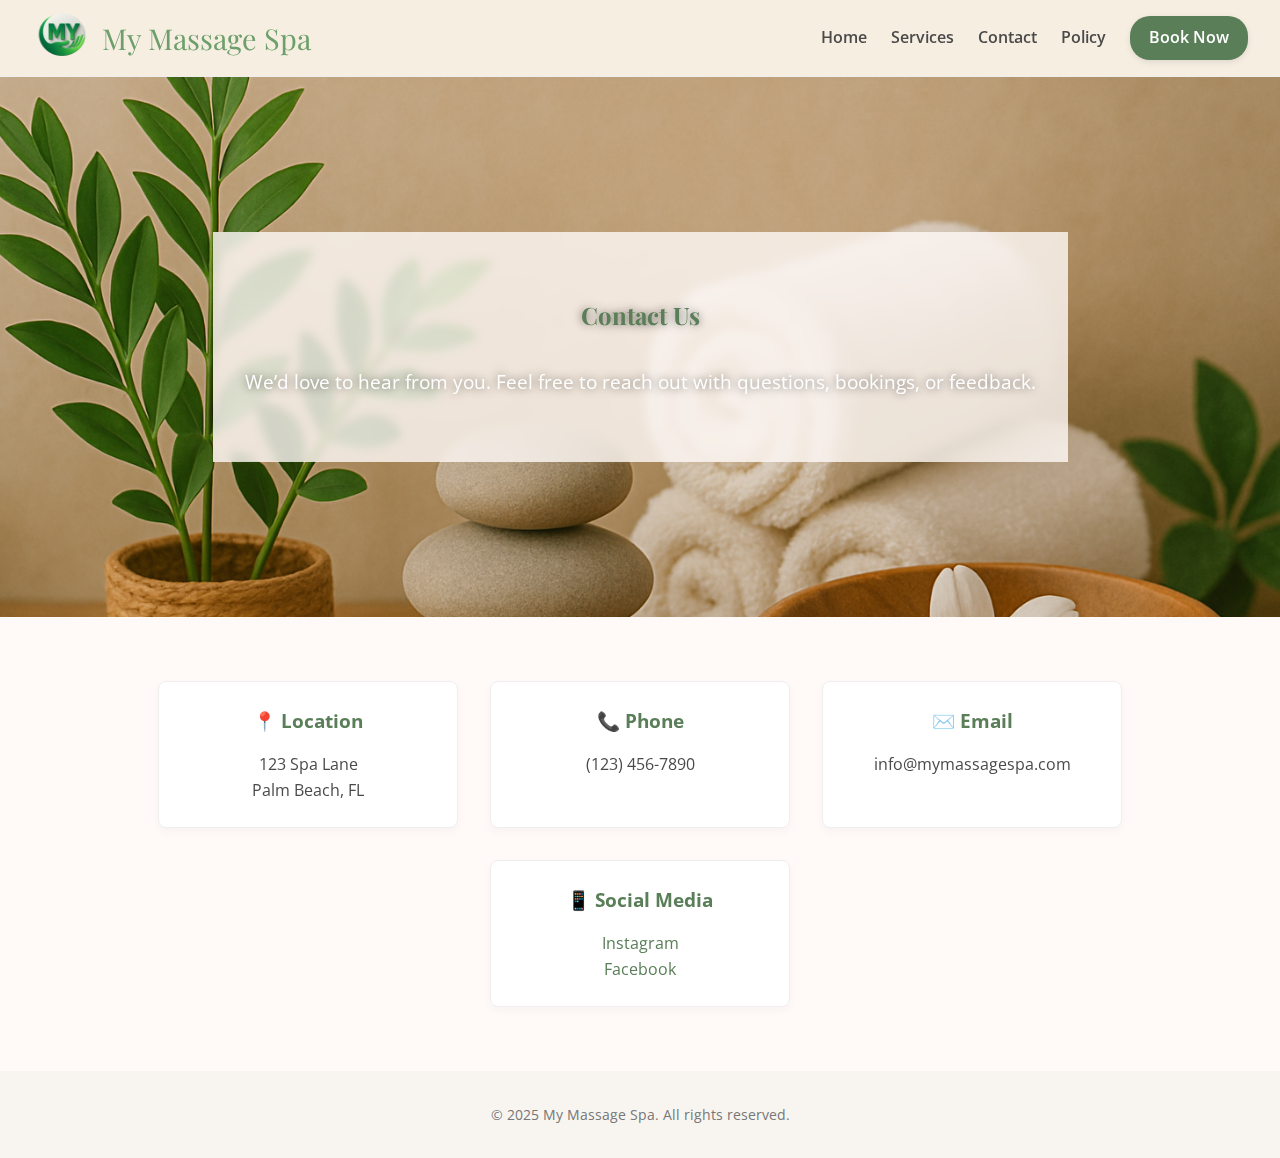
<file: HTML/contact.html>
<!DOCTYPE html>
<html lang="en">
<head>
  <meta charset="UTF-8" />
  <meta name="viewport" content="width=device-width, initial-scale=1.0"/>
  <title>Contact Us | My Massage Spa</title>
  <link href="https://fonts.googleapis.com/css2?family=Playfair+Display:wght@700&family=Open+Sans&display=swap" rel="stylesheet"/>
  <link rel="stylesheet" href="../HTML/contact.css" />
</head>
<body>

  <header>
    <div class="logo">
      <img src="../Images/logo_transparent.png" alt="My Massage Spa Logo" class="logo-img" />
      My Massage Spa
    </div>
    <nav>
      <a href="../HTML/my_massage_spa.html">Home</a>
      <a href="../HTML/services.html">Services</a>
      <a href="../HTML/contact.html">Contact</a>
      <a href="../HTML/policy.html">Policy</a>
      <a href="#" class="book-btn">Book Now</a>
    </nav>
  </header>

  <section class="hero" style="height: 60vh;">
    <div class="section">
      <h2>Contact Us</h2>
      <p>We’d love to hear from you. Feel free to reach out with questions, bookings, or feedback.</p>
    </div>
  </section>

  <section class="section">
    <div class="services" style="display: flex; flex-wrap: wrap; justify-content: center; gap: 2rem;">
      
      <div class="service" style="flex: 1 1 250px; max-width: 300px;">
        <h3>📍 Location</h3>
        <p>123 Spa Lane<br>Palm Beach, FL</p>
      </div>

      <div class="service" style="flex: 1 1 250px; max-width: 300px;">
        <h3>📞 Phone</h3>
        <p>(123) 456-7890</p>
      </div>

      <div class="service" style="flex: 1 1 250px; max-width: 300px;">
        <h3>✉️ Email</h3>
        <p>info@mymassagespa.com</p>
      </div>

      <div class="service" style="flex: 1 1 250px; max-width: 300px;">
        <h3>📱 Social Media</h3>
        <p>
          <a href="#" style="text-decoration: none; color: #597e58;">Instagram</a><br>
          <a href="#" style="text-decoration: none; color: #597e58;">Facebook</a>
        </p>
      </div>
    </div>
  </section>

  <footer>
    <p>&copy; 2025 My Massage Spa. All rights reserved.</p>
  </footer>

</body>
</html>
</file>
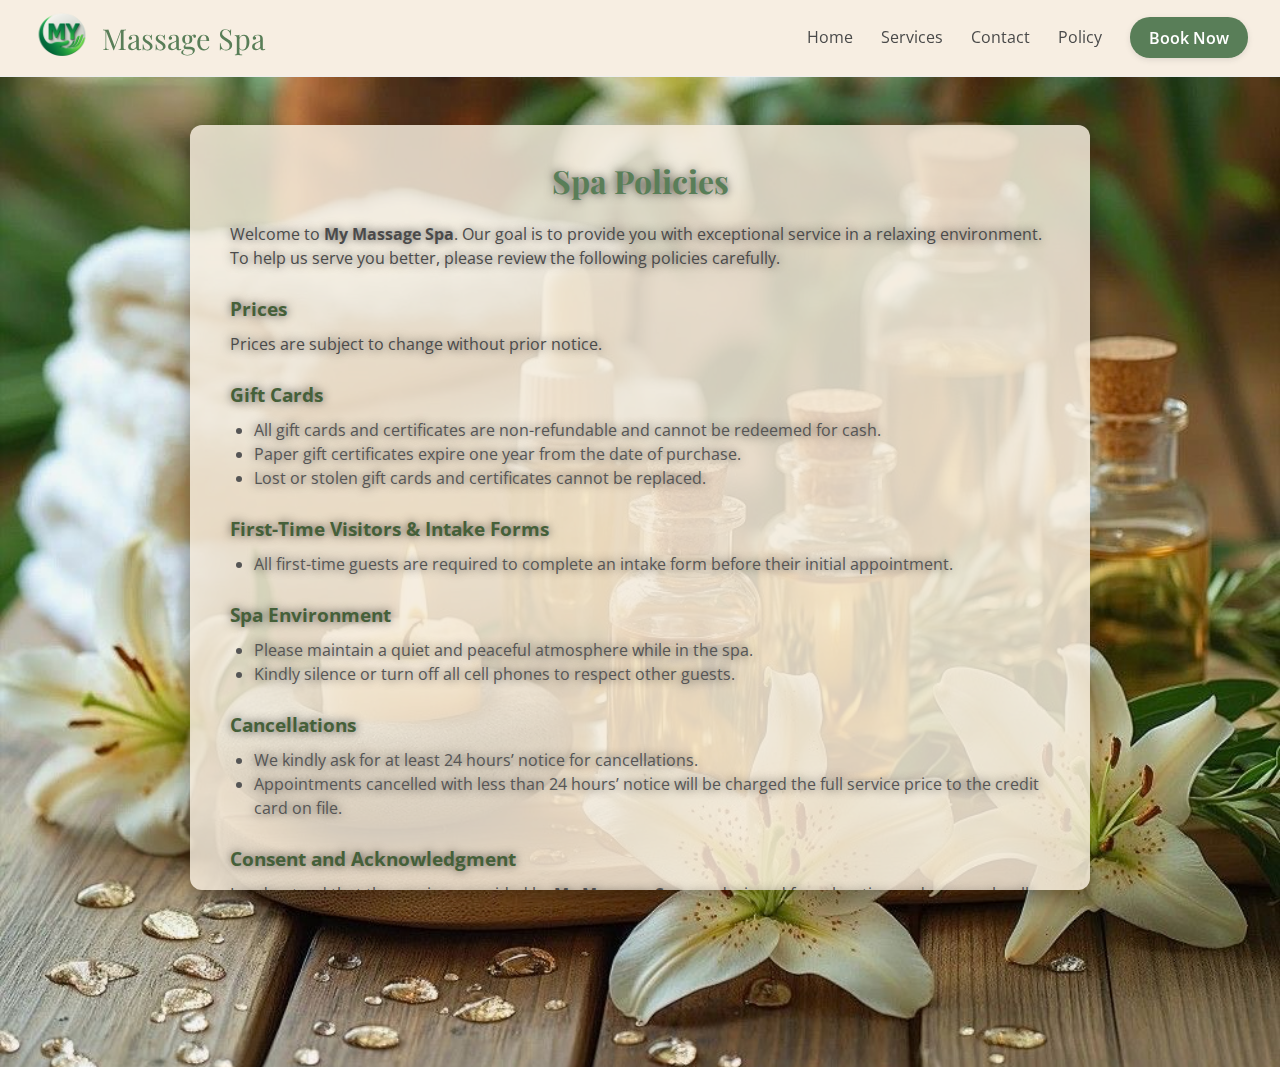
<file: HTML/policy.html>
<!DOCTYPE html>
<html lang="en">
<head>
  <meta charset="UTF-8" />
  <meta name="viewport" content="width=device-width, initial-scale=1" />
  <title>Policy - My Massage Spa</title>
  <link href="https://fonts.googleapis.com/css2?family=Playfair+Display:wght@700&family=Open+Sans&display=swap" rel="stylesheet"/>
  <style>
    /* Reset & base */
    * {
      margin: 0;
      padding: 0;
      box-sizing: border-box;
    }
    body {
      font-family: 'Open Sans', sans-serif;
      background-color: #fffaf7;
      color: #4a4a4a;
      line-height: 1.6;
      padding: 0;
    }

    /* Header */
    header {
    background-color: rgba(245, 235, 220, 0.8);
      position: sticky;
      top: 0;
      z-index: 999;
      padding: 0.5rem 2rem;
      display: flex;
      justify-content: space-between;
      align-items: center;
      border-bottom: 1px solid #eee;
      backdrop-filter: blur(5px);
    }
    .logo {
      font-family: 'Playfair Display', serif;
      display: flex;
      align-items: center;
      font-size: 1.8rem;
      color: #597e58;
    }
    .logo-img { height: 60px; margin-right: 10px; }
    nav a {
      margin-left: 1.5rem;
      text-decoration: none;
      color: #4a4a4a;
    }
    .book-btn {
      margin-left: 1.5rem;
      padding: 0.6rem 1.2rem;
      background-color: #597e58;
      color: white;
      border: none;
      border-radius: 20px;
      text-decoration: none;
      font-weight: 600;
      box-shadow: 0 2px 6px rgba(0, 0, 0, 0.1);
      transition: background 0.3s, transform 0.2s;
    }
    .book-btn:hover { background-color: #476d47; transform: scale(1.03); }

    /* Hero */
    .hero {
      background: url("../Images/Hero.jpeg") no-repeat center center/cover fixed;
      min-height: 110vh;
      position: relative;
      display: flex;
      justify-content: center;
      align-items: flex-start;
      padding: 3rem 2rem 5rem;
      color: #fff;
      text-shadow: 0 0 10px rgba(0,0,0,0.7);
    }

    /* Removed overlay */

    /* Content container */
    .hero-content {
      position: relative;
      z-index: 2;
      max-width: 900px;
      background: rgba(245, 235, 220, 0.85);
      color: #4a4a4a;
      border-radius: 12px;
      padding: 30px 40px;
      box-shadow: 0 8px 20px rgba(0,0,0,0.3);
      overflow-y: auto;
      max-height: 85vh;
    }

    h1, h2 {
      text-align: center;
      color: #597e58;
      margin-bottom: 1rem;
      font-family: 'Playfair Display', serif;
    }

    h3 {
      color: #456039;
      margin-top: 1.5rem;
      margin-bottom: 0.5rem;
    }

    p, ul {
      font-size: 1rem;
      line-height: 1.5;
      margin-bottom: 1rem;
    }

    ul {
      list-style-type: disc;
      margin-left: 1.5rem;
      color: #555;
    }

    /* Scrollbar for overflow if needed */
    .hero-content::-webkit-scrollbar {
      width: 8px;
    }
    .hero-content::-webkit-scrollbar-thumb {
      background-color: #597e58;
      border-radius: 10px;
    }
    .hero-content::-webkit-scrollbar-track {
      background: #f0f0f0;
    }

    @media (max-width: 600px) {
      .hero-content {
        padding: 20px;
        max-width: 100%;
        max-height: 90vh;
      }
    }

  </style>
</head>
<body>
  <header>
    <div class="logo">
      <img src="../Images/logo_transparent.png" alt="My Massage Spa Logo" class="logo-img" />
      Massage Spa
    </div>
    <nav>
      <a href="../HTML/Home.html">Home</a>
      <a href="../HTML/services.html">Services</a>
      <a href="../HTML/contact.html">Contact</a>
      <a href="../HTML/policy.html">Policy</a>
      <a href="#" class="book-btn">Book Now</a>
    </nav>
  </header>

  <section class="hero" role="main" aria-labelledby="policy-title">
    <div class="hero-content">
      <h1 id="policy-title">Spa Policies</h1>
      <p>Welcome to <strong>My Massage Spa</strong>. Our goal is to provide you with exceptional service in a relaxing environment. To help us serve you better, please review the following policies carefully.</p>

      <h3>Prices</h3>
      <p>Prices are subject to change without prior notice.</p>

      <h3>Gift Cards</h3>
      <ul>
        <li>All gift cards and certificates are non-refundable and cannot be redeemed for cash.</li>
        <li>Paper gift certificates expire one year from the date of purchase.</li>
        <li>Lost or stolen gift cards and certificates cannot be replaced.</li>
      </ul>

      <h3>First-Time Visitors & Intake Forms</h3>
      <ul>
        <li>All first-time guests are required to complete an intake form before their initial appointment.</li>
      </ul>

      <h3>Spa Environment</h3>
      <ul>
        <li>Please maintain a quiet and peaceful atmosphere while in the spa.</li>
        <li>Kindly silence or turn off all cell phones to respect other guests.</li>
      </ul>

      <h3>Cancellations</h3>
      <ul>
        <li>We kindly ask for at least 24 hours’ notice for cancellations.</li>
        <li>Appointments cancelled with less than 24 hours’ notice will be charged the full service price to the credit card on file.</li>
      </ul>

      <h3>Consent and Acknowledgment</h3>
      <p>
        I understand that the services provided by <strong>My Massage Spa</strong> are designed for relaxation and personal well-being and are not a substitute for medical examination, diagnosis, or treatment. I acknowledge that the spa’s therapists are not medical professionals and do not diagnose or prescribe treatment.
      </p>
      <p>
        I agree to inform my therapist of any existing medical conditions, allergies, injuries, or other sensitivities that may affect my treatment or be affected by the services provided.
      </p>
      <p>
        I understand that draping will be used at all times to ensure my privacy and comfort, and only the area being worked on will be uncovered.
      </p>
      <p>
        I acknowledge that inappropriate behavior, remarks, or advances of a sexual nature are strictly prohibited and will result in immediate termination of the session. In such cases, I will be responsible for full payment of the scheduled service.
      </p>
      <p>
        I understand that if the therapist feels uncomfortable or unsafe at any point during the session, they have the right to end the service immediately without refund.
      </p>
      <p>
        I accept full responsibility for my own health and well-being during and after the spa services. I release <strong>My Massage Spa</strong> and its employees from any liability or claims relating to the services provided.
      </p>
    </div>
  </section>
</body>
</html>
</file>
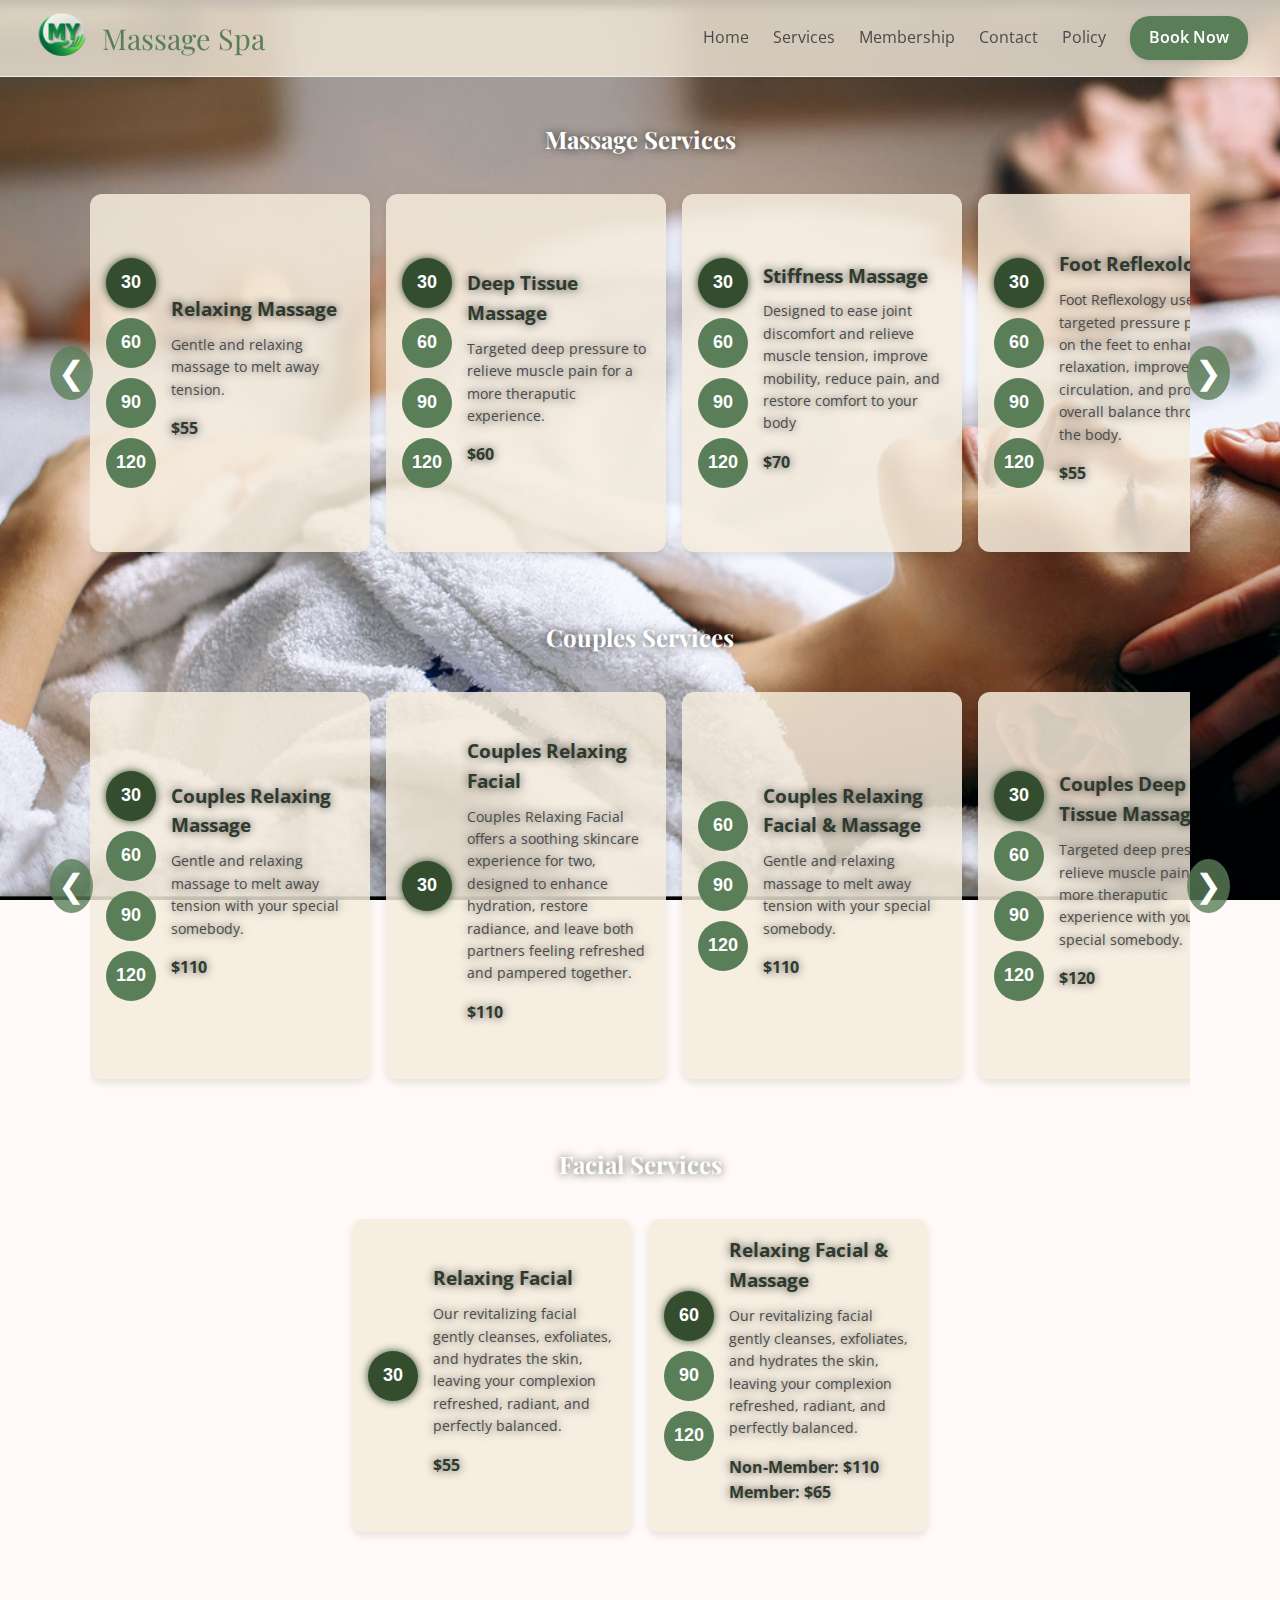
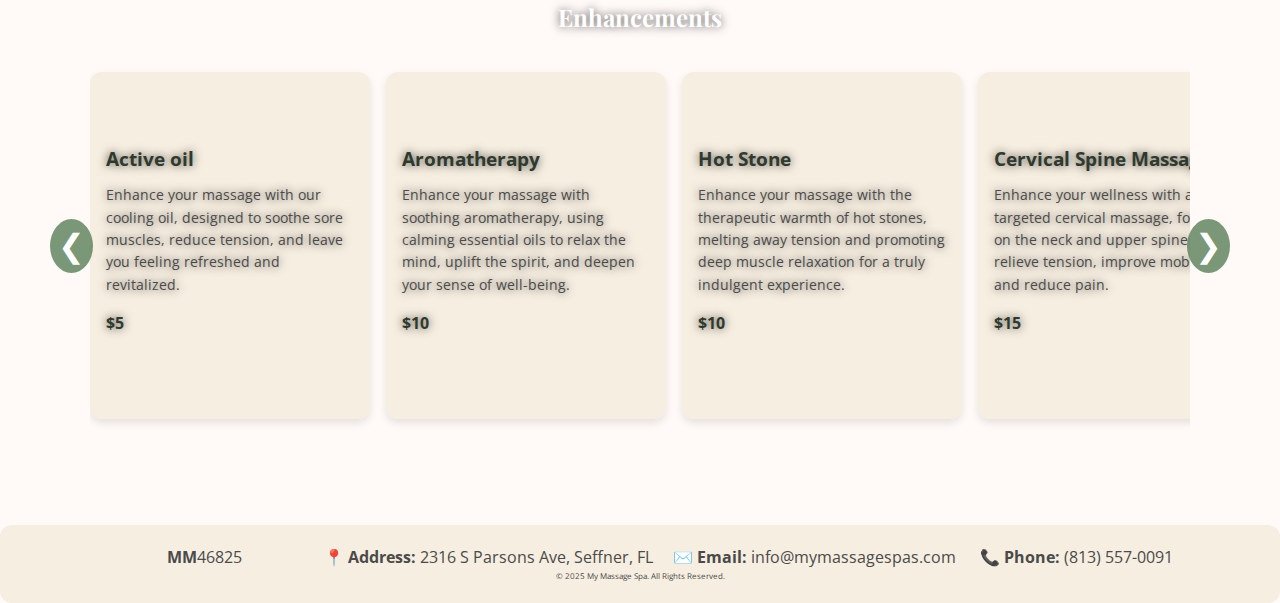
<file: HTML/services.html>
<!DOCTYPE html>
<html lang="en">
<head>
  <meta charset="UTF-8" />
  <meta name="viewport" content="width=device-width, initial-scale=1" />
  <title>Explore Our Services | My Massage Spa - Seffner, FL</title>
  <meta name="description" content="Explore the relaxing and rejuvenating services at My Massage Spa in Seffner, Florida. Massages, facials, foot reflexology, and more for ultimate wellness.">
  <meta name="keywords" content="massage services, spa treatments, Seffner spa, body massage, facials, foot reflexology, relaxation, wellness treatments">

  <!-- Open Graph / Facebook -->
  <meta property="og:type" content="website">
  <meta property="og:title" content="Our Services | My Massage Spa - Seffner, FL">
  <meta property="og:description" content="Explore the relaxing and rejuvenating services at My Massage Spa in Seffner, Florida. Massages, facials, foot reflexology, and more for ultimate wellness.">
  <meta property="og:image" content="https://yourwebsite.com/images/services-hero.jpg">
  <meta property="og:url" content="https://yourwebsite.com/services.html">

  <!-- Twitter -->
  <meta name="twitter:card" content="summary_large_image">
  <meta name="twitter:title" content="Our Services | My Massage Spa - Seffner, FL">
  <meta name="twitter:description" content="Explore the relaxing and rejuvenating services at My Massage Spa in Seffner, Florida. Massages, facials, foot reflexology, and more for ultimate wellness.">
  <meta name="twitter:image" content="https://yourwebsite.com/images/services-hero.jpg">
  <link href="https://fonts.googleapis.com/css2?family=Playfair+Display:wght@700&family=Open+Sans&display=swap" rel="stylesheet"/>
  <style>
    /* Reset & base */
    * {
      margin: 0;
      padding: 0;
      box-sizing: border-box;
    }
    html, body {
      width: 100%;
      overflow-x: hidden;
      font-family: 'Open Sans', sans-serif;
      background-color: #fffaf7;
      color: #4a4a4a;
      line-height: 1.6;
    }

    /* Header */
    header {
      background-color: rgba(245, 235, 220, 0.8);
      position: fixed;
      top: 0;
      left: 0;
      width: 100%;
      z-index: 1000; /* always on top */
      padding: 0.5rem 2rem;
      display: flex;
      justify-content: space-between;
      align-items: center;
      border-bottom: 1px solid #eee;
      backdrop-filter: blur(5px);
    }
    .logo {
      font-family: 'Playfair Display', serif;
      display: flex;
      align-items: center;
      font-size: 1.8rem;
      color: #597e58;
    }
    .logo-img { height: 60px; margin-right: 10px; }
    nav {
      display: flex;
      flex-wrap: wrap;
      align-items: center;
      gap: 1.5rem;
    }
    nav a {
      text-decoration: none;
      color: #4a4a4a;
    }
    .book-btn {
      padding: 0.6rem 1.2rem;
      background-color: #597e58;
      color: white;
      border: none;
      border-radius: 20px;
      text-decoration: none;
      font-weight: 600;
      box-shadow: 0 2px 6px rgba(0, 0, 0, 0.1);
      transition: background 0.3s, transform 0.2s;
      white-space: nowrap;
    }
    .book-btn:hover { background-color: #476d47; transform: scale(1.03); }
    @media (max-width: 700px) {
      nav {
        gap: 0.5rem;
      }
      .book-btn {
        padding: 0.5rem 0.8rem;
        font-size: 0.95rem;
        margin-top: 0.5rem;
      }
    }
    @media (max-width: 500px) {
      nav {
        flex-direction: column;
        align-items: flex-end;
      }
      .book-btn {
        width: 100%;
        margin-top: 0.5rem;
      }
    }

    /* Hero container with background */
    .hero {
      position: relative;
      min-height: 100vh;
      background: url("../Images/IMG_E9180.JPG") no-repeat center center/cover fixed;
      color: white;
      text-shadow: 0 0 10px rgba(0,0,0,0.7);
      padding: 120px 20px 40px;
      overflow-y: auto;
    }
    .hero-content::-webkit-scrollbar {
      display:none;
    }

    .hero h1 {
      font-family: 'Playfair Display', serif;
      font-size: 3.5rem;
      margin-bottom: 1rem;
      color: #d4e2cd;
      text-shadow: 0 0 12px rgba(0,0,0,0.8);
      text-align: center;
    }

    /* Slider container - allow room for arrows */
    .slider-container {
      position: relative;
      display: flex;
      align-items: center;
      width: 100%;
      max-width: 1200px;
      margin: 0 auto;
      padding: 0 50px; /* room for arrows */
      box-sizing: border-box;
    }

    .arrow {
      position: absolute;
      top: 50%;
      transform: translateY(-50%);
      background: rgba(89, 126, 88, 0.8);
      border: none;
      color: white;
      font-size: 2rem;
      padding: 0.5rem;
      cursor: pointer;
      border-radius: 50%;
      z-index: 10;
      transition: background 0.3s;
    }

    .arrow:hover {
      background: rgba(71, 109, 71, 0.9);
    }

    .arrow.left {
      left: 10px;
    }

    .arrow.right {
      right: 10px;
    }

    @media (max-width: 600px) {
      .slider-container {
        padding: 0 10px;
      }
      .arrow.left,
      .arrow.right {
        left: 5px;
        right: 5px;
        font-size: 1.5rem;
        padding: 0.3rem;
      }
    }

    .slider {
      scroll-behavior: smooth;
      display: flex;
      overflow-x: auto;
      scroll-snap-type: x mandatory;
      gap: 1rem;
      padding: 1rem 0;
      width: 100%;
      box-sizing: border-box;
    }
    .centered-slider {
      justify-content: center;
    }

    /* Hide scrollbar for a cleaner look */
    .slider::-webkit-scrollbar {
      display: none;
    }
    .slider {
      -ms-overflow-style: none;
      scrollbar-width: none;
    }

    /* Individual cards */
    .slider .card {
      flex: 0 0 auto;
      width: 280px;
      scroll-snap-align: start;
      background-color: rgba(245, 235, 220, 0.85);
      border-radius: 12px;
      box-shadow: 0 4px 8px rgba(0,0,0,0.1);
      padding: 1rem;
    }

    /* Slider Section */
    .slider-section {
      margin-bottom: 50px;
    }

    .slider::-webkit-scrollbar-thumb {
      background-color: #597e58;
      border-radius: 10px;
    }
    .slider::-webkit-scrollbar-track {
      background: rgba(255 255 255 / 0.15);
    }

    /* Card styles */
    .card {
      flex: 0 0 280px;
      background: rgba(245, 235, 220, 0.85);
      border-radius: 10px;
      box-shadow: 0 4px 8px rgba(0,0,0,0.2);
      padding: 20px;
      text-align: left;
      scroll-snap-align: start;
      display: flex;
      align-items: center;
      gap: 15px;
      color: #333;
      justify-content: center;
    }

    .toggle-buttons {
      display: flex;
      flex-direction: column;
      gap: 10px;
      flex-shrink: 0;
    }
    .toggle-btn {
      width: 50px;
      height: 50px;
      border-radius: 50%;
      background: #597e58;
      border: none;
      color: white;
      font-weight: bold;
      cursor: pointer;
      font-size: 18px;
      user-select: none;
      display: flex;
      justify-content: center;
      align-items: center;
      transition: background-color 0.3s;
      outline-offset: 2px;
    }
    .toggle-btn:hover {
      background: #486947;
    }
    .toggle-btn.active {
      background: #334d2e;
      box-shadow: 0 0 8px #334d2e;
    }
    .card-content {
      flex-grow: 1;
    }
    .card h3 {
      margin-top: 0;
      color: #2f3a2e;
    }
    .description {
      font-size: 14px;
      margin: 10px 0 15px;
      color: #4a4a4a;
    }
    .price {
      font-weight: bold;
      margin: 10px 0;
      font-size: 16px;
      color: #2f3a2e;
    }
    h2 {
      font-family: 'Playfair Display', serif;
      text-align: center;
      color: white;
      margin-bottom: 20px;
    }
    footer {
      background: rgba(245, 235, 220, 0.85);
      position: bottom 0;
      border-radius: 12px;
      color: #4a4a4a;
      text-align: center;
      padding: 20px; /* pushes footer down */
    }
    .footer-content {
      display: flex;
      flex-wrap: wrap;
      justify-content: center;
      gap: 20px;
      margin-bottom: 0px;
    }

    .footer-item {
      min-width: 200px;
    }

    .footer-bottom {
      font-size: 0.5rem;
      color: color #4a4a4a;
      color: #4a4a4a;
    }
    
    /* Promo Modal */
    .modal {
      display: none;
      position: fixed;
      z-index: 1000;
      left: 0; top: 0;
      width: 100%; height: 100%;
      background: rgba(0,0,0,0.6);
      justify-content: center; align-items: center;
    }
    .modal-content {
      position: relative;
      background: rgba(245, 235, 220, 0.85);
      border-radius: 15px;
      padding: 2rem;
      max-width: 400px;
      text-align: center;
      box-shadow: 0 6px 20px rgba(0,0,0,0.3);
      animation: fadeIn 0.4s ease;
    }
    .modal-content h2 { font-family: 'Playfair Display', serif; color: #597e58; margin-bottom: 1rem; }
    .modal-content p { margin-bottom: 1.5rem; font-size: 1rem; color: #4a4a4a; }
    .modal-close {
      background: #597e58; color: white; border: none;
      padding: 0.5rem 1rem; border-radius: 10px; cursor: pointer;
      font-weight: 600;
    }
    @keyframes fadeIn { from { opacity:0; transform: translateY(-20px); } to { opacity:1; transform: translateY(0); } }
    .content-wrapper {
      max-width: 1200px;
      margin: 0 auto;
      color: #f0f0f0;
    }
  </style>
</head>
<body>

  <header>
    <div class="logo">
      <img src="../Images/logo_transparent.png" alt="My Massage Spa Logo" class="logo-img" />
      Massage Spa
    </div>
    <nav>
      <a href="../HTML/Home.html">Home</a>
      <a href="../HTML/services.html">Services</a>
      <a href="../HTML/Membership.html">Membership</a>
      <a href="../HTML/contact.html">Contact</a>
      <a href="../HTML/policy.html">Policy</a>
      <a href="#" class="book-btn" onclick="openModal('bookingModal')">Book Now</a>
    </nav>
  </header>

  <section class="hero" aria-label="Hero background image with services content">
    <div class="content-wrapper">

      <!-- Massage Services -->
      <section class="slider-section" aria-label="Enhancements">
        <h2>Massage Services</h2>
        <div class="slider-container">
          <!-- Left arrow -->
          <button class="arrow left" onclick="scrollSlider(this, -1)">&#10094;</button>
          <div class="slider" aria-label="Enhancements slider">
          <div class="card">
            <div class="toggle-buttons" role="group" aria-label="Select session length">
              <button class="toggle-btn active" data-length="30" aria-pressed="true" onclick="selectSessionLength(this)">30</button>
              <button class="toggle-btn" data-length="60" aria-pressed="false" onclick="selectSessionLength(this)">60</button>
              <button class="toggle-btn" data-length="90" aria-pressed="false" onclick="selectSessionLength(this)">90</button>
              <button class="toggle-btn" data-length="120" aria-pressed="false" onclick="selectSessionLength(this)">120</button>
            </div>
            <div class="card-content">
              <h3>Relaxing Massage</h3>
              <p class="description">Gentle and relaxing massage to melt away tension.</p>
              <p class="price" data-30="$55" data-60="Non-Member $75  Member $65" data-90="Non-Member $115  Member $105" data-120="Non-Member $150  Member $140">$55</p>
            </div>
          </div>
          <div class="card">
            <div class="toggle-buttons" role="group" aria-label="Select session length">
              <button class="toggle-btn active" data-length="30" aria-pressed="false" onclick="selectSessionLength(this)">30</button>
              <button class="toggle-btn" data-length="60" aria-pressed="true" onclick="selectSessionLength(this)">60</button>
              <button class="toggle-btn" data-length="90" aria-pressed="false" onclick="selectSessionLength(this)">90</button>
              <button class="toggle-btn" data-length="120" aria-pressed="false" onclick="selectSessionLength(this)">120</button>
            </div>
            <div class="card-content">
              <h3>Deep Tissue Massage</h3>
              <p class="description">Targeted deep pressure to relieve muscle pain for a more theraputic experience.</p>
              <p class="price" data-30="$60" data-60="Non-Member $80  Member $70" data-90="Non-Member $120  Member $110" data-120="Non-Member $160  Member $150">$60</p>
            </div>
          </div>
          <div class="card">
            <div class="toggle-buttons" role="group" aria-label="Select session length">
              <button class="toggle-btn active" data-length="30" aria-pressed="true" onclick="selectSessionLength(this)">30</button>
              <button class="toggle-btn" data-length="60" aria-pressed="false" onclick="selectSessionLength(this)">60</button>
              <button class="toggle-btn" data-length="90" aria-pressed="false" onclick="selectSessionLength(this)">90</button>
              <button class="toggle-btn" data-length="120" aria-pressed="false" onclick="selectSessionLength(this)">120</button>
            </div>
            <div class="card-content">
              <h3>Stiffness Massage</h3>
              <p class="description">Designed to ease joint discomfort and relieve muscle tension, improve mobility, reduce pain, and restore comfort to your body</p>
              <p class="price" data-30="$70" data-60="Non-Member $85  Member $75" data-90="Non-Member $125  Member $115" data-120="Non-Member $170  Member $160">$70</p>
            </div>
            </div>
            <div class="card">
            <div class="toggle-buttons" role="group" aria-label="Select session length">
              <button class="toggle-btn active" data-length="30" aria-pressed="true" onclick="selectSessionLength(this)">30</button>
              <button class="toggle-btn" data-length="60" aria-pressed="false" onclick="selectSessionLength(this)">60</button>
              <button class="toggle-btn" data-length="90" aria-pressed="false" onclick="selectSessionLength(this)">90</button>
              <button class="toggle-btn" data-length="120" aria-pressed="false" onclick="selectSessionLength(this)">120</button>
            </div>
            <div class="card-content">
              <h3>Foot Reflexology</h3>
              <p class="description">Foot Reflexology uses targeted pressure points on the feet to enhance relaxation, improve circulation, and promote overall balance throughout the body.</p>
              <p class="price" data-30="$55" data-60="Non-Member $75  Member $65" data-90="Non-Member $115  Member $105" data-120="Non-Member $150  Member $140">$55</p>
            </div>
          </div>
            <div class="card">
              <div class="toggle-buttons" role="group" aria-label="Select session length">
                <button class="toggle-btn active" data-length="60" aria-pressed="true" onclick="selectSessionLength(this)">60</button>
                <button class="toggle-btn" data-length="90" aria-pressed="false" onclick="selectSessionLength(this)">90</button>
                <button class="toggle-btn" data-length="120" aria-pressed="false" onclick="selectSessionLength(this)">120</button>
              </div>
              <div class="card-content">
                <h3>Combo Relaxing Massage</h3>
                <p class="description">Our Relaxing Massage with a 30-minute foot massage combines full-body relaxation with focused foot therapy to enhance circulation, ease tension, and leave you feeling completely rejuvenated.</p>
                <p class="price" data-60="Non-Member $75  Member $65" data-90="Non-Member $115  Member $105" data-120="Non-Member $150  Member $140">Non-Member $75  Member $65</p>
              </div>
            </div>
            <div class="card">
              <div class="toggle-buttons" role="group" aria-label="Select session length">
                <button class="toggle-btn active" data-length="60" aria-pressed="true" onclick="selectSessionLength(this)">60</button>
                <button class="toggle-btn" data-length="90" aria-pressed="false" onclick="selectSessionLength(this)">90</button>
                <button class="toggle-btn" data-length="120" aria-pressed="false" onclick="selectSessionLength(this)">120</button>
              </div>
              <div class="card-content">
                <h3>Combo Deep Tissue Massage</h3>
                <p class="description">Our Combination Deep Tissue Massage includes a full-body treatment paired with a 30-minute focused foot massage to relieve chronic muscle tension, enhance flexibility, and promote deep relaxation.</p>
                <p class="price" data-60="Non-Member $80  Member $70" data-90="Non-Member $120  Member $110" data-120="Non-Member $160  Member $150">Non-Member $80  Member $70</p>
              </div>
            </div>
            <div class="card">
              <div class="toggle-buttons" role="group" aria-label="Select session length">
                <button class="toggle-btn active" data-length="60" aria-pressed="true" onclick="selectSessionLength(this)">60</button>
                <button class="toggle-btn" data-length="90" aria-pressed="false" onclick="selectSessionLength(this)">90</button>
                <button class="toggle-btn" data-length="120" aria-pressed="false" onclick="selectSessionLength(this)">120</button>
              </div>
              <div class="card-content">
                <h3>Combo Stiffness Massage</h3>
                <p class="description">Our Combination Stiffness Massage includes a full-body treatment paired with a 30-minute focused foot massage to target joint and muscle pain, enhance circulation, and restore mobility.</p>
                <p class="price" data-60="Non-Member $85  Member $75" data-90="Non-Member $125  Member $115" data-120="Non-Member $170  Member $160">Non-Member $85  Member $75</p>
              </div>
            </div>
          </div>
          <!-- Right arrow -->
          <button class="arrow right" onclick="scrollSlider(this, 1)">&#10095;</button>
        </div>
      </section>

      <!-- Couples Services -->
      <section class="slider-section">
        <h2>Couples Services</h2>
        <div class="slider-container">
          <button class="arrow left" onclick="scrollSlider(this, -1)">&#10094;</button>
          <div class="slider" aria-label="Enhancements slider">
          <div class="card">
            <div class="toggle-buttons" role="group" aria-label="Select session length">
              <button class="toggle-btn active" data-length="30" aria-pressed="true" onclick="selectSessionLength(this)">30</button>
              <button class="toggle-btn" data-length="60" aria-pressed="false" onclick="selectSessionLength(this)">60</button>
              <button class="toggle-btn" data-length="90" aria-pressed="false" onclick="selectSessionLength(this)">90</button>
              <button class="toggle-btn" data-length="120" aria-pressed="false" onclick="selectSessionLength(this)">120</button>
            </div>
            <div class="card-content">
              <h3>Couples Relaxing Massage</h3>
              <p class="description">Gentle and relaxing massage to melt away tension with your special somebody.</p>
              <p class="price" data-30="$110" data-60="Non-Member $150  Member $130" data-90="Non-Member $230  Member $210" data-120="Non-Member $300  Member $280">$110</p>
            </div>
          </div>
          <!--- Couples Facial Services --->
          <div class="card">
            <div class="toggle-buttons" role="group" aria-label="Select session length">
              <button class="toggle-btn active" data-length="30" aria-pressed="true" onclick="selectSessionLength(this)">30</button>
            </div>
            <div class="card-content">
              <h3>Couples Relaxing Facial</h3>
              <p class="description">Couples Relaxing Facial offers a soothing skincare experience for two, designed to enhance hydration, restore radiance, and leave both partners feeling refreshed and pampered together.</p>
              <p class="price" data-30="$110">$110</p>
            </div>
          </div>
          <div class="card">
            <div class="toggle-buttons" role="group" aria-label="Select session length">
              <button class="toggle-btn" data-length="60" aria-pressed="false" onclick="selectSessionLength(this)">60</button>
              <button class="toggle-btn" data-length="90" aria-pressed="false" onclick="selectSessionLength(this)">90</button>
              <button class="toggle-btn" data-length="120" aria-pressed="false" onclick="selectSessionLength(this)">120</button>
            </div>
            <div class="card-content">
              <h3>Couples Relaxing Facial & Massage</h3>
              <p class="description">Gentle and relaxing massage to melt away tension with your special somebody.</p>
              <p class="price" data-60="Non-Member $150  Member $130" data-90="Non-Member $230  Member $210" data-120="Non-Member $300  Member $280">$110</p>
            </div>
          </div>
          <div class="card">
            <div class="toggle-buttons" role="group" aria-label="Select session length">
              <button class="toggle-btn active" data-length="30" aria-pressed="false" onclick="selectSessionLength(this)">30</button>
              <button class="toggle-btn" data-length="60" aria-pressed="true" onclick="selectSessionLength(this)">60</button>
              <button class="toggle-btn" data-length="90" aria-pressed="false" onclick="selectSessionLength(this)">90</button>
              <button class="toggle-btn" data-length="120" aria-pressed="false" onclick="selectSessionLength(this)">120</button>
            </div>
            <div class="card-content">
              <h3>Couples Deep Tissue Massage</h3>
              <p class="description">Targeted deep pressure to relieve muscle pain for a more theraputic experience with your special somebody.</p>
              <p class="price" data-30="$120" data-60="Non-Member $160  Member $140" data-90="Non-Member $240  Member $220" data-120="Non-Member $320  Member $300">$120</p>
            </div>
          </div>
          <div class="card">
            <div class="toggle-buttons" role="group" aria-label="Select session length">
              <button class="toggle-btn active" data-length="30" aria-pressed="true" onclick="selectSessionLength(this)">30</button>
              <button class="toggle-btn" data-length="60" aria-pressed="false" onclick="selectSessionLength(this)">60</button>
              <button class="toggle-btn" data-length="90" aria-pressed="false" onclick="selectSessionLength(this)">90</button>
              <button class="toggle-btn" data-length="120" aria-pressed="false" onclick="selectSessionLength(this)">120</button>
            </div>
            <div class="card-content">
              <h3>Couples Stiffness Massage</h3>
              <p class="description">Designed to ease joint discomfort and relieve muscle tension, improve mobility, reduce pain, and restore comfort to your body with your special somebody.</p>
              <p class="price" data-30="$140" data-60="Non-Member $170  Member $150" data-90="Non-Member $250  Member $230" data-120="Non-Member $340  Member $320">$140</p>
            </div>
          </div>
          <div class="card">
            <div class="toggle-buttons" role="group" aria-label="Select session length">
              <button class="toggle-btn active" data-length="30" aria-pressed="true" onclick="selectSessionLength(this)">30</button>
              <button class="toggle-btn" data-length="60" aria-pressed="false" onclick="selectSessionLength(this)">60</button>
              <button class="toggle-btn" data-length="90" aria-pressed="false" onclick="selectSessionLength(this)">90</button>
              <button class="toggle-btn" data-length="120" aria-pressed="false" onclick="selectSessionLength(this)">120</button>
            </div>
            <div class="card-content">
              <h3>Couples Foot Reflexology</h3>
              <p class="description">Couples Foot Reflexology offers a rejuvenating experience for two, focusing on pressure points in the feet to reduce stress, improve circulation, and restore balance while you relax side by side.</p>
              <p class="price" data-30="$110" data-60="Non-Member $150  Member $130" data-90="Non-Member $230  Member $210" data-120="Non-Member $300  Member $280">$110</p>
            </div>
          </div>
          <div class="card">
            <div class="toggle-buttons" role="group" aria-label="Select session length">
              <button class="toggle-btn active" data-length="60" aria-pressed="true" onclick="selectSessionLength(this)">60</button>
              <button class="toggle-btn" data-length="90" aria-pressed="false" onclick="selectSessionLength(this)">90</button>
              <button class="toggle-btn" data-length="120" aria-pressed="false" onclick="selectSessionLength(this)">120</button>
            </div>
            <div class="card-content">
              <h3>Couples Relaxing Combo Massage</h3>
              <p class="description">Couples Relaxing Combo Massage provides full-body relaxation paired with a soothing 30-minute foot massage, allowing you and your partner to unwind together in complete comfort.</p>
              <p class="price" data-60="Non-Member $150  Member $130" data-90="Non-Member $230  Member $210" data-120="Non-Member $300  Member $280">Non-Member $150  Member $130</p>
            </div>
          </div>
          <div class="card">
            <div class="toggle-buttons" role="group" aria-label="Select session length">
              <button class="toggle-btn active" data-length="60" aria-pressed="true" onclick="selectSessionLength(this)">60</button>
              <button class="toggle-btn" data-length="90" aria-pressed="false" onclick="selectSessionLength(this)">90</button>
              <button class="toggle-btn" data-length="120" aria-pressed="false" onclick="selectSessionLength(this)">120</button>
            </div>
            <div class="card-content">
              <h3>Couples Deep Tissue Combo Massage</h3>
              <p class="description">Couples Deep Tissue Combo Massage delivers a therapeutic full-body and foot massage designed to ease muscle tension and restore balance, so you and your partner can relax and rejuvenate together.</p>
              <p class="price" data-60="Non-Member $160  Member $140" data-90="Non-Member $240  Member $220" data-120="Non-Member $320  Member $300">Non-Member $160  Member $140</p>
            </div>
          </div>
          <div class="card">
            <div class="toggle-buttons" role="group" aria-label="Select session length">
              <button class="toggle-btn active" data-length="60" aria-pressed="true" onclick="selectSessionLength(this)">60</button>
              <button class="toggle-btn" data-length="90" aria-pressed="false" onclick="selectSessionLength(this)">90</button>
              <button class="toggle-btn" data-length="120" aria-pressed="false" onclick="selectSessionLength(this)">120</button>
            </div>
            <div class="card-content">
              <h3>Couples Stiffness Combo Massage</h3>
              <p class="description">Couples Stiffness Combo Massage targets joint and muscle discomfort with focused techniques on both body and feet, allowing you and your partner to release tension and enhance overall relaxation together.</p>
              <p class="price" data-60="Non-Member $170  Member $150" data-90="Non-Member $250  Member $230" data-120="Non-Member $340  Member $320">Non-Member $170  Member $150</p>
            </div>
          </div>
          </div>
        <button class="arrow right" onclick="scrollSlider(this, 1)">&#10095;</button>
        </div>
      </section>



      <!-- Facial Services -->
      <section class="slider-section" aria-label="Facial Services">
        <h2>Facial Services</h2>
        <div class="slider centered-slider" aria-label="Facial services slider">
          <div class="card">
            <div class="toggle-buttons" role="group" aria-label="Select session length">
              <button class="toggle-btn active" data-length="30" aria-pressed="true" onclick="selectSessionLength(this)">30</button>
            </div>
            <div class="card-content">
              <h3>Relaxing Facial</h3>
              <p class="description">Our revitalizing facial gently cleanses, exfoliates, and hydrates the skin, leaving your complexion refreshed, radiant, and perfectly balanced.</p>
              <p class="price" data-30="$55">$55</p>
            </div>
          </div>
          <div class="card">
            <div class="toggle-buttons" role="group" aria-label="Select session length">
              <button class="toggle-btn active" data-length="60" aria-pressed="true" onclick="selectSessionLength(this)">60</button>
              <button class="toggle-btn" data-length="90" aria-pressed="false" onclick="selectSessionLength(this)">90</button>
              <button class="toggle-btn" data-length="120" aria-pressed="false" onclick="selectSessionLength(this)">120</button>
            </div>
            <div class="card-content">
              <h3>Relaxing Facial & Massage</h3>
              <p class="description">Our revitalizing facial gently cleanses, exfoliates, and hydrates the skin, leaving your complexion refreshed, radiant, and perfectly balanced.</p>
              <p class="price" data-60="Non-Member: $110   Member: $100" data-90="Non-Member: $130   Member: $120" data-120="Non-Member $170   Member $160">Non-Member: $110   Member: $65</p>
            </div>
          </div>
      </section>

      <!-- Enhancements -->
<section class="slider-section" aria-label="Enhancements">
  <h2>Enhancements</h2>

  <div class="slider-container">
    <!-- Left arrow -->
    <button class="arrow left" onclick="scrollSlider(this, -1)">&#10094;</button>

    <div class="slider" aria-label="Enhancements slider">

      <div class="card">
        <div class="card-content">
          <h3>Active oil</h3>
          <p class="description">Enhance your massage with our cooling oil, designed to soothe sore muscles, reduce tension, and leave you feeling refreshed and revitalized.</p>
          <p class="price">$5</p>
        </div>
      </div>

      <div class="card">
        <div class="card-content">
          <h3>Aromatherapy</h3>
          <p class="description">Enhance your massage with soothing aromatherapy, using calming essential oils to relax the mind, uplift the spirit, and deepen your sense of well-being.</p>
          <p class="price">$10</p>
        </div>
      </div>

      <div class="card">
        <div class="card-content">
          <h3>Hot Stone</h3>
          <p class="description">Enhance your massage with the therapeutic warmth of hot stones, melting away tension and promoting deep muscle relaxation for a truly indulgent experience.</p>
          <p class="price">$10</p>
        </div>
      </div>

      <div class="card">
        <div class="card-content">
          <h3>Cervical Spine Massage</h3>
          <p class="description">Enhance your wellness with a targeted cervical massage, focusing on the neck and upper spine to relieve tension, improve mobility, and reduce pain.</p>
          <p class="price">$15</p>
        </div>
      </div>

      <div class="card">
        <div class="card-content">
          <h3>Abdominal Relief Massage</h3>
          <p class="description">Enhance comfort and digestion with our abdominal relief machine massage, using gentle, targeted vibrations to ease bloating, reduce tension, and promote relaxation.</p>
          <p class="price">$15</p>
        </div>
      </div>

      <div class="card">
        <div class="card-content">
          <h3>Neck Massage with Heat Pads</h3>
          <p class="description">Enhance relaxation and relieve tension with our neck massage featuring soothing heating pads, melting away stiffness and promoting deep comfort.</p>
          <p class="price">$15</p>
        </div>
      </div>

      <div class="card">
        <div class="card-content">
          <h3>Steam Eye Mask</h3>
          <p class="description">Enhancing treatment that gently warms the delicate eye area using a specially designed mask that releases comforting steam. This enhancement helps to relax tired eyes, reduce puffiness, and promote better circulation, leaving you feeling refreshed and revitalized.</p>
          <p class="price">$15</p>
        </div>
      </div>

      <div class="card">
        <div class="card-content">
          <h3>Cupping</h3>
          <p class="description">Cupping is a therapeutic technique that uses gentle suction to enhance blood flow and relieve muscle tension. This treatment helps promote relaxation and detoxification, making it an excellent enhancement to your massage or body therapy session.</p>
          <p class="price">$15</p>
        </div>
      </div>

      <div class="card">
        <div class="card-content">
          <h3>Gua Sha</h3>
          <p class="description">Gua sha is a traditional technique that uses smooth, flat tools to gently scrape the skin, enhancing circulation and encouraging lymphatic drainage. This treatment helps reduce tension and promotes a glowing, refreshed complexion, making it a revitalizing enhancement to any facial or body session.</p>
          <p class="price">$15</p>
        </div>
      </div>

      <div class="card">
        <div class="card-content">
          <h3>Facial Rejuvenation</h3>
          <p class="description">Facial Rejuvenation is a specialized treatment designed to enhance skin vitality by promoting collagen production and improving circulation. This service helps reduce signs of aging and restores a radiant, youthful glow, making it a refreshing enhancement to your massage.</p>
          <p class="price">$15</p>
        </div>
      </div>

      <div class="card">
        <div class="card-content">
          <h3>Foot & Leg Massager</h3>
          <p class="description">Enhance your massage experience with our Foot and Leg Massager enhancement, designed to improve circulation, reduce tension, and provide soothing relief to tired muscles.</p>
          <p class="price">$15</p>
        </div>
      </div>
    </div>
    <!-- Right arrow -->
    <button class="arrow right" onclick="scrollSlider(this, 1)">&#10095;</button>
  </div>
</section>
</section>
<footer>
    <div class="footer-content">
      <div class="footer-item">
        <strong>MM</strong>46825
      </div>
      <div class="footer-item">
        <strong>📍 Address:</strong> 2316 S Parsons Ave, Seffner, FL
      </div>
      <div class="footer-item">
        <strong>✉️ Email:</strong> info@mymassagespas.com
      </div>
      <div class="footer-item">
        <strong>📞 Phone:</strong> (813) 557-0091
      </div>
    </div>
    <p class="footer-bottom">&copy; 2025 My Massage Spa. All Rights Reserved.</p>
  </footer>
<!-- Booking Modal -->
<div id="bookingModal" class="modal">
  <div class="modal-content">
    <span class="close" onclick="closeModal('bookingModal')"></span>
    <h2>Online Booking Coming Soon</h2>
    <p>Please book with us over the phone:</p>
    <p><a href="tel:18135570091" class="phone-link">(813) 557-0091</a></p>
  </div>
</div>
</body>
  <script>
    function selectSessionLength(button) {
      const card = button.closest('.card');
      const priceEl = card.querySelector('.price');
      const length = button.getAttribute('data-length');

      priceEl.textContent = priceEl.getAttribute(`data-${length}`);

      const buttons = button.parentElement.querySelectorAll('.toggle-btn');
      buttons.forEach(btn => {
        btn.classList.remove('active');
        btn.setAttribute('aria-pressed', 'false');
      });
      button.classList.add('active');
      button.setAttribute('aria-pressed', 'true');
    }
    function scrollSlider(button, direction) {
      const container = button.parentElement.querySelector('.slider');
      const cardWidth = container.querySelector('.card').offsetWidth + 16; // card + gap
      container.scrollBy({ left: direction * cardWidth, behavior: 'smooth' });
    }
    // ✅ General modal functions
    function openModal(id) {
        document.getElementById(id).style.display = "flex";
      }

      function closeModal(id) {
        document.getElementById(id).style.display = "none";
      }

      // ✅ Keep your existing promo modal auto-open
      window.addEventListener("load", function () {
        document.getElementById("promoModal").style.display = "flex";
      });

      // ✅ Close modal if user clicks outside content
      window.addEventListener("click", function (e) {
        const modals = document.querySelectorAll(".modal");
        modals.forEach(modal => {
          if (e.target === modal) {
            modal.style.display = "none";
          }
        });
      });
  </script>

</html>
</file>
<file: HTML/contact.css>
* {
      margin: 0;
      padding: 0;
      box-sizing: border-box;
    }
    body {
      font-family: 'Open Sans', sans-serif;
      background-color: #fffaf7;
      color: #4a4a4a;
      line-height: 1.6;
    }
    header {
      background-color: rgba(245, 235, 220, 0.8);
      position: sticky;
      top: 0;
      z-index: 999;
      padding: 0.5rem 2rem;
      display: flex;
      justify-content: space-between;
      align-items: center;
      border-bottom: 1px solid #eee;
      backdrop-filter: blur(5px);
    }
    .logo {
      font-family: 'Playfair Display', serif;
      display: flex;
      align-items: center;
      font-size: 1.8rem;
      color: #6d9f6a;
    }
    .logo-img {
      height: 60px;
      margin-right: 10px;
    }
    nav {
      display: flex;
      align-items: center;
    }
    nav a {
      margin-left: 1.5rem;
      text-decoration: none;
      color: #4a4a4a;
      font-weight: 600;
    }
    .book-btn {
      margin-left: 1.5rem;
      padding: 0.6rem 1.2rem;
      background-color: #597e58;
      color: white;
      border: none;
      border-radius: 20px;
      text-decoration: none;
      font-weight: 600;
      box-shadow: 0 2px 6px rgba(0,0,0,0.1);
      transition: background 0.3s, transform 0.2s;
    }
    .book-btn:hover {
      background-color: #597e58;
    }
    .hero {
      background: url("../Images/Hero.png") no-repeat center center/cover fixed;
      background-size: left;
      height: 100vh;
      display: flex;
      justify-content: center;
      align-items: center;
      text-align: center;
      color: white;
      text-shadow: 0 0 10px rgba(0,0,0,0.6);
    }
    .hero h1 {
      font-family: 'Playfair Display', serif;
      font-size: 3.5rem;
      margin-bottom: 1rem;
    }
    .hero p {
      text-align: right;
      font-size: 1.2rem;
      align-items:right;
    }
    .section {
      padding: 4rem 2rem;
      max-width: 1100px;
      background-color: rgba(255, 250, 247, 0.8);
      backdrop-filter: blur(5px);
      margin: auto;
    }
    .section h2 {
      text-align: center;
      margin-bottom: 2rem;
      color: #597e58;
      font-family: 'Playfair Display', serif;
    }
    .services {
      display: flex;
      gap: 2rem;
      flex-wrap: wrap;
      justify-content: center;
    }
    .service {
      background: white;
      border: 1px solid #eee;
      border-radius: 8px;
      box-shadow: 0 4px 10px rgba(0,0,0,0.03);
      padding: 1.5rem;
      width: 300px;
      text-align: center;
    }
    .service h3 {
      color: #597e58;
      margin-bottom: 1rem;
    }
    footer {
      background: #f8f5f1;
      padding: 2rem;
      text-align: center;
      font-size: 0.9rem;
      color: #777;
    }
</file>
